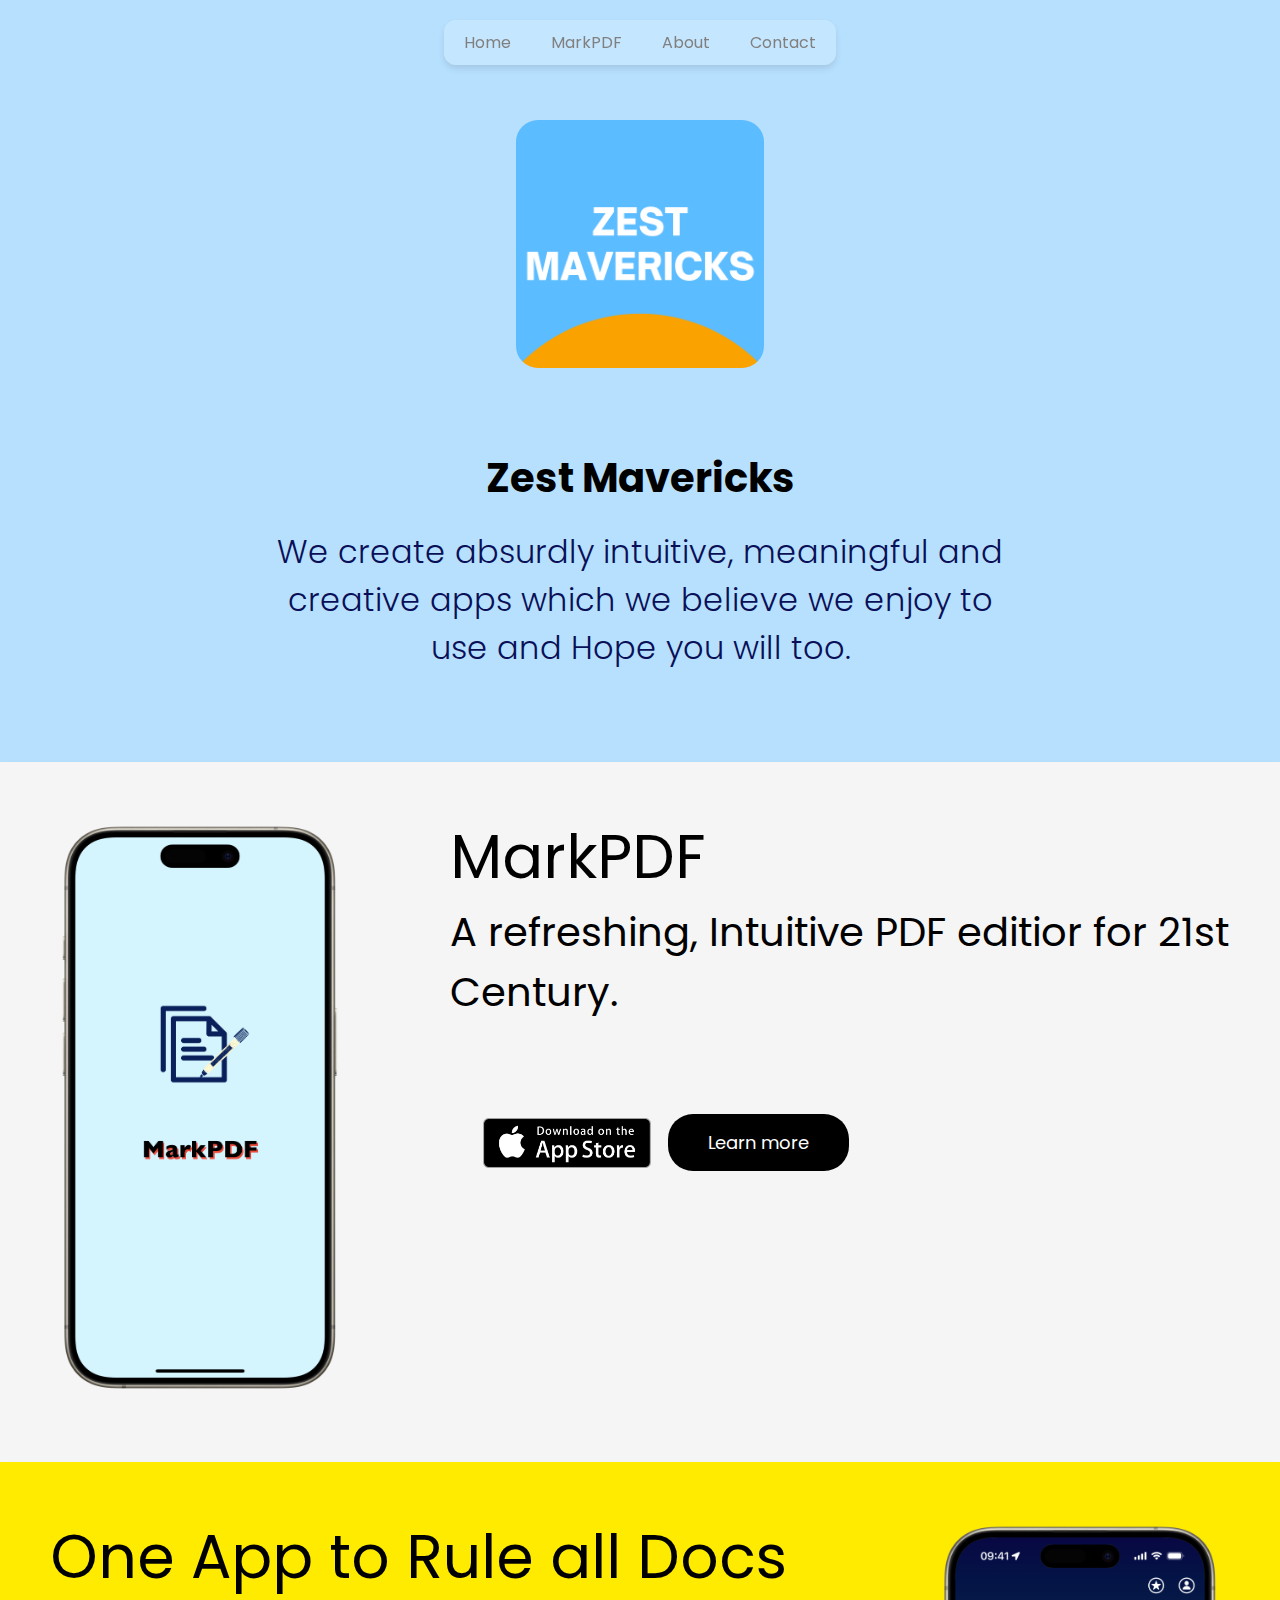
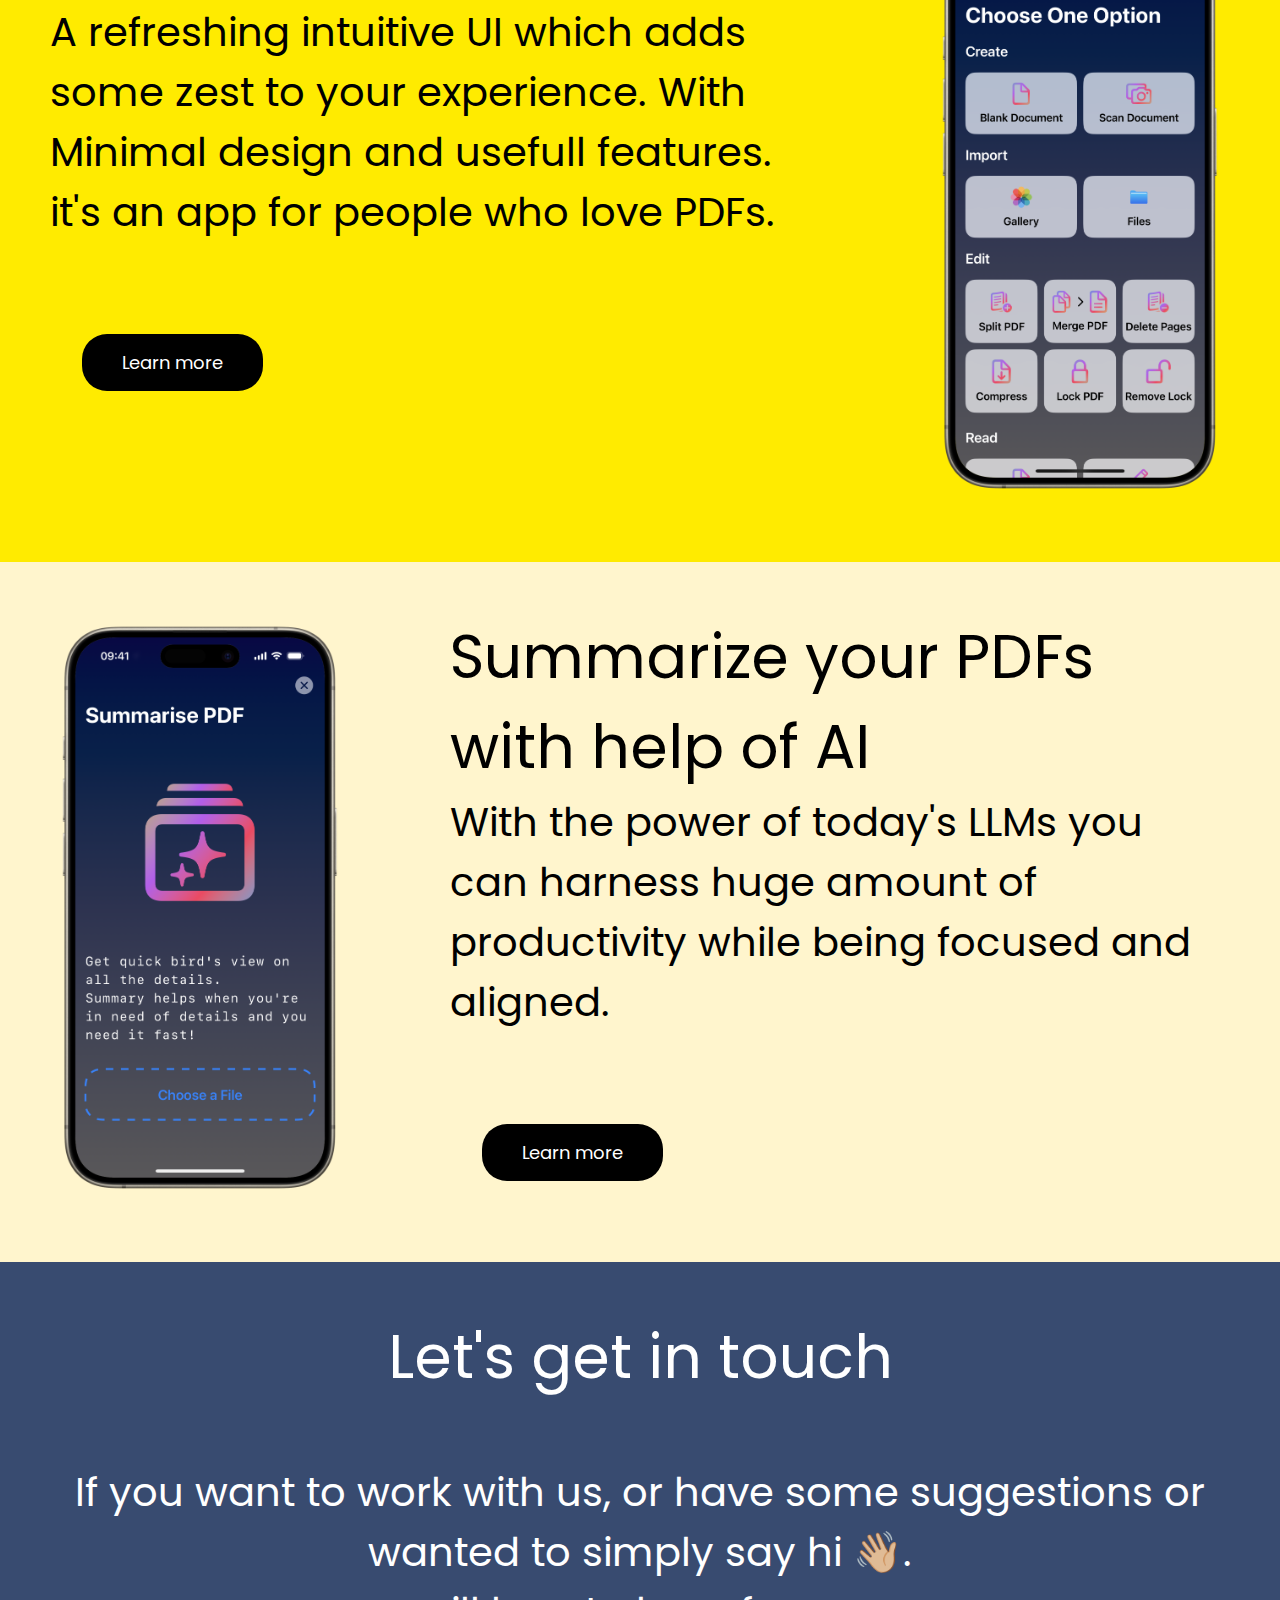
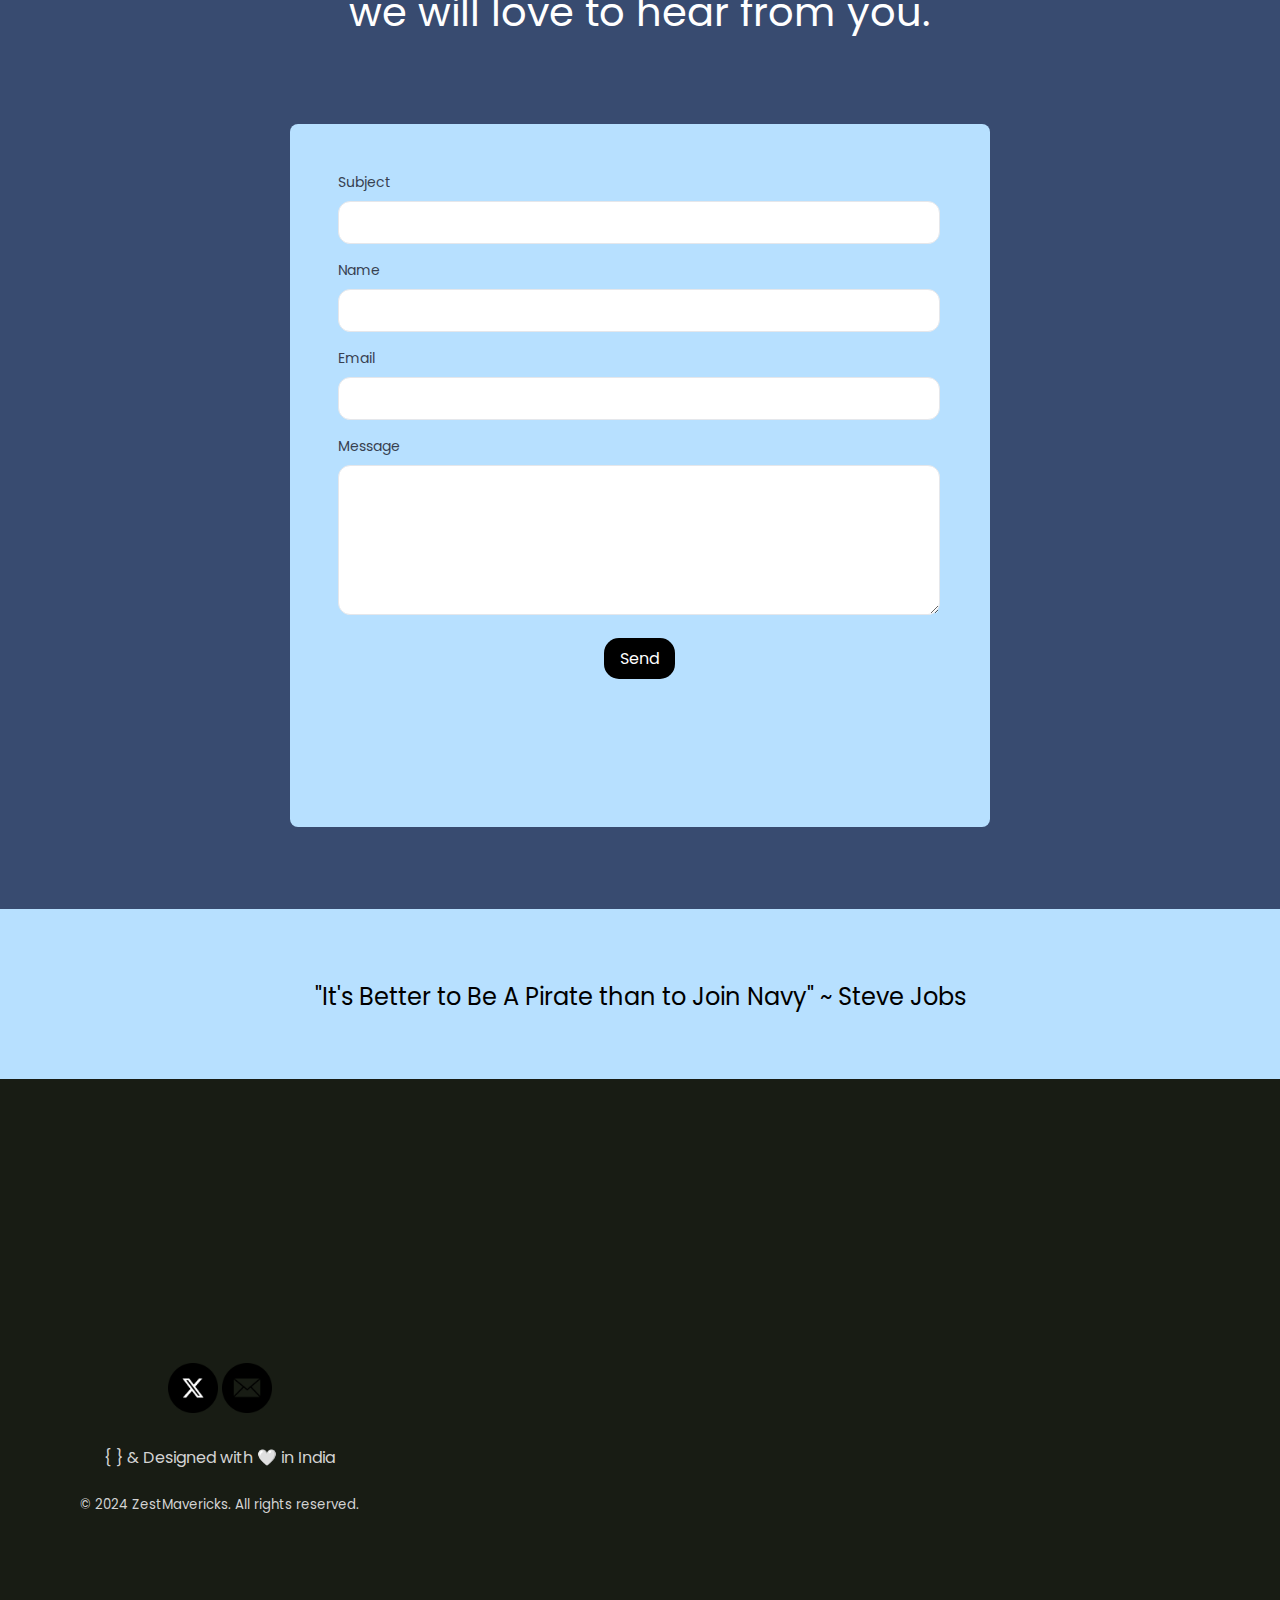
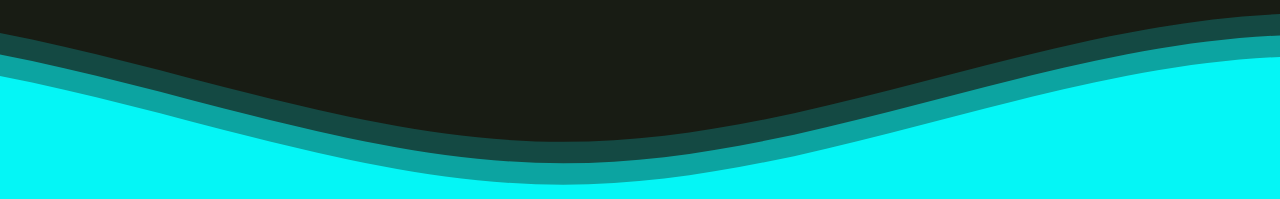
<file: index.html>
<!doctype html>
<html lang="en">
    <head>
        <meta charset="UTF-8" />
        <meta
            name="viewport"
            content="width=device-width, initial-scale=1.0, shrink-to-fit=no"
        />
        <link rel="stylesheet" type="text/css" href="style.css" />
        <title>Zest Mavericks</title>
        <link rel="icon" type="image/png" href="assets/favicon.png" />
        <!-- Fonts -->
        <link rel="preconnect" href="https://fonts.googleapis.com" />
        <link rel="preconnect" href="https://fonts.gstatic.com" crossorigin />
        <link
            href="https://fonts.googleapis.com/css2?family=Poppins:ital,wght@0,100;0,200;0,300;0,400;0,500;0,600;0,700;0,800;0,900;1,100;1,200;1,300;1,400;1,500;1,600;1,700;1,800;1,900&display=swap"
            rel="stylesheet"
        />
    </head>

    <body>
        <div>
            <nav class="navbar">
                <a href="index.html">Home</a>
                <a href="markpdf.html">MarkPDF</a>
                <a href="about.html">About</a>
                <a href="index.html#contact-us">Contact</a>
            </nav>
        </div>

        <div class="spacer"></div>

        <div class="tagline">
            <div class="spacer"></div>
            <div class="app-icon">
                <img src="assets/zest.png" class="app-img" />
            </div>
            <div class="spacer"></div>
            <div class="tagline-text">
                <h1 class="heading">Zest Mavericks</h1>
                <p class="subline">
                    We create absurdly intuitive, meaningful and creative apps
                    which we believe we enjoy to use and Hope you will too.
                </p>
            </div>
        </div>
        <!-- <hr /> -->
        <div class="spacer"></div>

        <div class="mark-screen big-spacer app-showcase">
            <div class="app-screenshot">
                <img src="assets/Launch-Screen.png" alt="App Screenshot" />
            </div>

            <div class="app-info" style="align-items: flex-start">
                <h2>MarkPDF</h2>
                <p>A refreshing, Intuitive PDF editior for 21st Century.</p>
                <br />
                <div class="container">
                    <a href="#"
                        ><img
                            class="dowload-btn"
                            src="assets/AppStore-Badge.png"
                    /></a>
                    <a href="markpdf.html" class="hover-sml-btn">Learn more</a>
                </div>
            </div>
        </div>

        <div class="mark-features big-spacer app-showcase">
            <div class="app-info">
                <h2>One App to Rule all Docs</h2>
                <p>
                    A refreshing intuitive UI which adds some zest to your
                    experience. With Minimal design and usefull features. it's
                    an app for people who love PDFs.
                </p>
                <br />
                <div class="container">
                    <a href="markpdf.html" class="hover-sml-btn">Learn more</a>
                </div>
            </div>

            <div class="app-screenshot">
                <img src="assets/Mark-Home-Screen.png" alt="App Screenshot" />
            </div>
        </div>

        <div class="mark-price big-spacer app-showcase">
            <div class="app-screenshot">
                <img
                    src="assets/Mark-Summarise-Screen.png"
                    alt="App Screenshot"
                />
            </div>

            <div class="app-info">
                <h2>Summarize your PDFs with help of AI</h2>
                <p>
                    With the power of today's LLMs you can harness huge amount
                    of productivity while being focused and aligned.
                </p>
                <br />
                <div class="container">
                    <a href="markpdf.html" class="hover-sml-btn">Learn more</a>
                </div>
            </div>
        </div>

        <div class="mark-problem form-spacer form-showcase" id="contact-us">
            <div class="app-info" style="color: white; text-align: center">
                <h2>Let's get in touch</h2>
                <br />
                <p>
                    If you want to work with us, or have some suggestions or
                    wanted to simply say hi 👋🏼.<br />we will love to hear from
                    you.
                </p>
            </div>

            <div class="form-container">
                <form id="contactForm">
                    <div class="form-group">
                        <label for="subject">Subject</label>
                        <input
                            type="text"
                            id="subject"
                            name="subject"
                            required
                        />
                        <div class="error" id="subjectError"></div>
                    </div>

                    <div class="form-group">
                        <label for="name">Name</label>
                        <input type="text" id="name" name="name" required />
                        <div class="error" id="nameError"></div>
                    </div>

                    <div class="form-group">
                        <label for="email">Email</label>
                        <input type="email" id="email" name="email" required />
                        <div class="error" id="emailError"></div>
                    </div>

                    <div class="form-group">
                        <label for="message">Message</label>
                        <textarea
                            id="message"
                            name="message"
                            required
                        ></textarea>
                        <div class="error" id="messageError"></div>
                    </div>

                    <center>
                        <button class="formBtn" type="submit">Send</button>
                    </center>
                </form>
                <div class="spacer"></div>

                <div class="success-message" id="successMessage">
                    Thank you for your message. We'll get back to you soon!
                </div>
                <div class="spacer"></div>
            </div>
            <div class="spacer"></div>
        </div>

        <div class="spacer"></div>
        <div class="spacer tagline">
            <h2>"It's Better to Be A Pirate than to Join Navy" ~ Steve Jobs</h2>
        </div>

        <div class="spacer"></div>

        <div class="wave-footer">
            <section class="banner">
                <div class="banner-content">
                    <div class="center-txt">
                        <a
                            href="https://twitter.com/zestmavericks"
                            style="text-decoration: none; color: white"
                            ><img src="assets/Twitter.png" class="social-btn"
                        /></a>

                        <a
                            href="mailto:zestmavericks@gmail.com"
                            style="text-decoration: none; color: white"
                            ><img src="assets/email.png" class="social-btn"
                        /></a>
                        <br />
                        <br />

                        <h4 class="center-txt footer-text">
                            { } & Designed with 🤍 in India
                        </h4>
                        <br />
                        <h5 class="footer-text">
                            © 2024 ZestMavericks. All rights reserved.
                        </h5>
                    </div>
                </div>
            </section>

            <svg
                xmlns="http://www.w3.org/2000/svg"
                xmlns:xlink="http://www.w3.org/1999/xlink"
                viewBox="0 24 150 28"
                preserveAspectRatio="none"
            >
                <defs>
                    <path
                        id="gentle-wave"
                        d="M-160 44c30 0
                    58-18 88-18s
                    58 18 88 18
                    58-18 88-18
                    58 18 88 18
                    v44h-352z"
                    />
                </defs>
                <g class="waves">
                    <use
                        xlink:href="#gentle-wave"
                        x="50"
                        y="0"
                        fill="#03ffff"
                        fill-opacity=".2"
                    />
                    <use
                        xlink:href="#gentle-wave"
                        x="50"
                        y="3"
                        fill="#03ffff"
                        fill-opacity=".5"
                    />
                    <use
                        xlink:href="#gentle-wave"
                        x="50"
                        y="6"
                        fill="#03ffff"
                        fill-opacity=".9"
                    />
                </g>
            </svg>
        </div>

        <script>
            document
                .getElementById("contactForm")
                .addEventListener("submit", function (e) {
                    e.preventDefault();

                    // Reset errors
                    const errors = document.querySelectorAll(".error");
                    errors.forEach((error) => (error.textContent = ""));

                    // Get form values
                    const subject = document
                        .getElementById("subject")
                        .value.trim();
                    const name = document.getElementById("name").value.trim();
                    const email = document.getElementById("email").value.trim();
                    const message = document
                        .getElementById("message")
                        .value.trim();

                    // Validate
                    let isValid = true;

                    if (!subject) {
                        document.getElementById("subjectError").textContent =
                            "Subject is required";
                        isValid = false;
                    }

                    if (!name) {
                        document.getElementById("nameError").textContent =
                            "Name is required";
                        isValid = false;
                    }

                    if (!email) {
                        document.getElementById("emailError").textContent =
                            "Email is required";
                        isValid = false;
                    } else if (!/^[^\s@]+@[^\s@]+\.[^\s@]+$/.test(email)) {
                        document.getElementById("emailError").textContent =
                            "Please enter a valid email";
                        isValid = false;
                    }

                    if (!message) {
                        document.getElementById("messageError").textContent =
                            "Message is required";
                        isValid = false;
                    }

                    if (isValid) {
                        // Here you would typically send the data to a server
                        console.log("Form data:", {
                            subject,
                            name,
                            email,
                            message,
                        });

                        // Show success message
                        document.getElementById("contactForm").style.display =
                            "none";
                        document.getElementById(
                            "successMessage",
                        ).style.display = "block";
                    }
                });
        </script>
    </body>
</html>
</file>
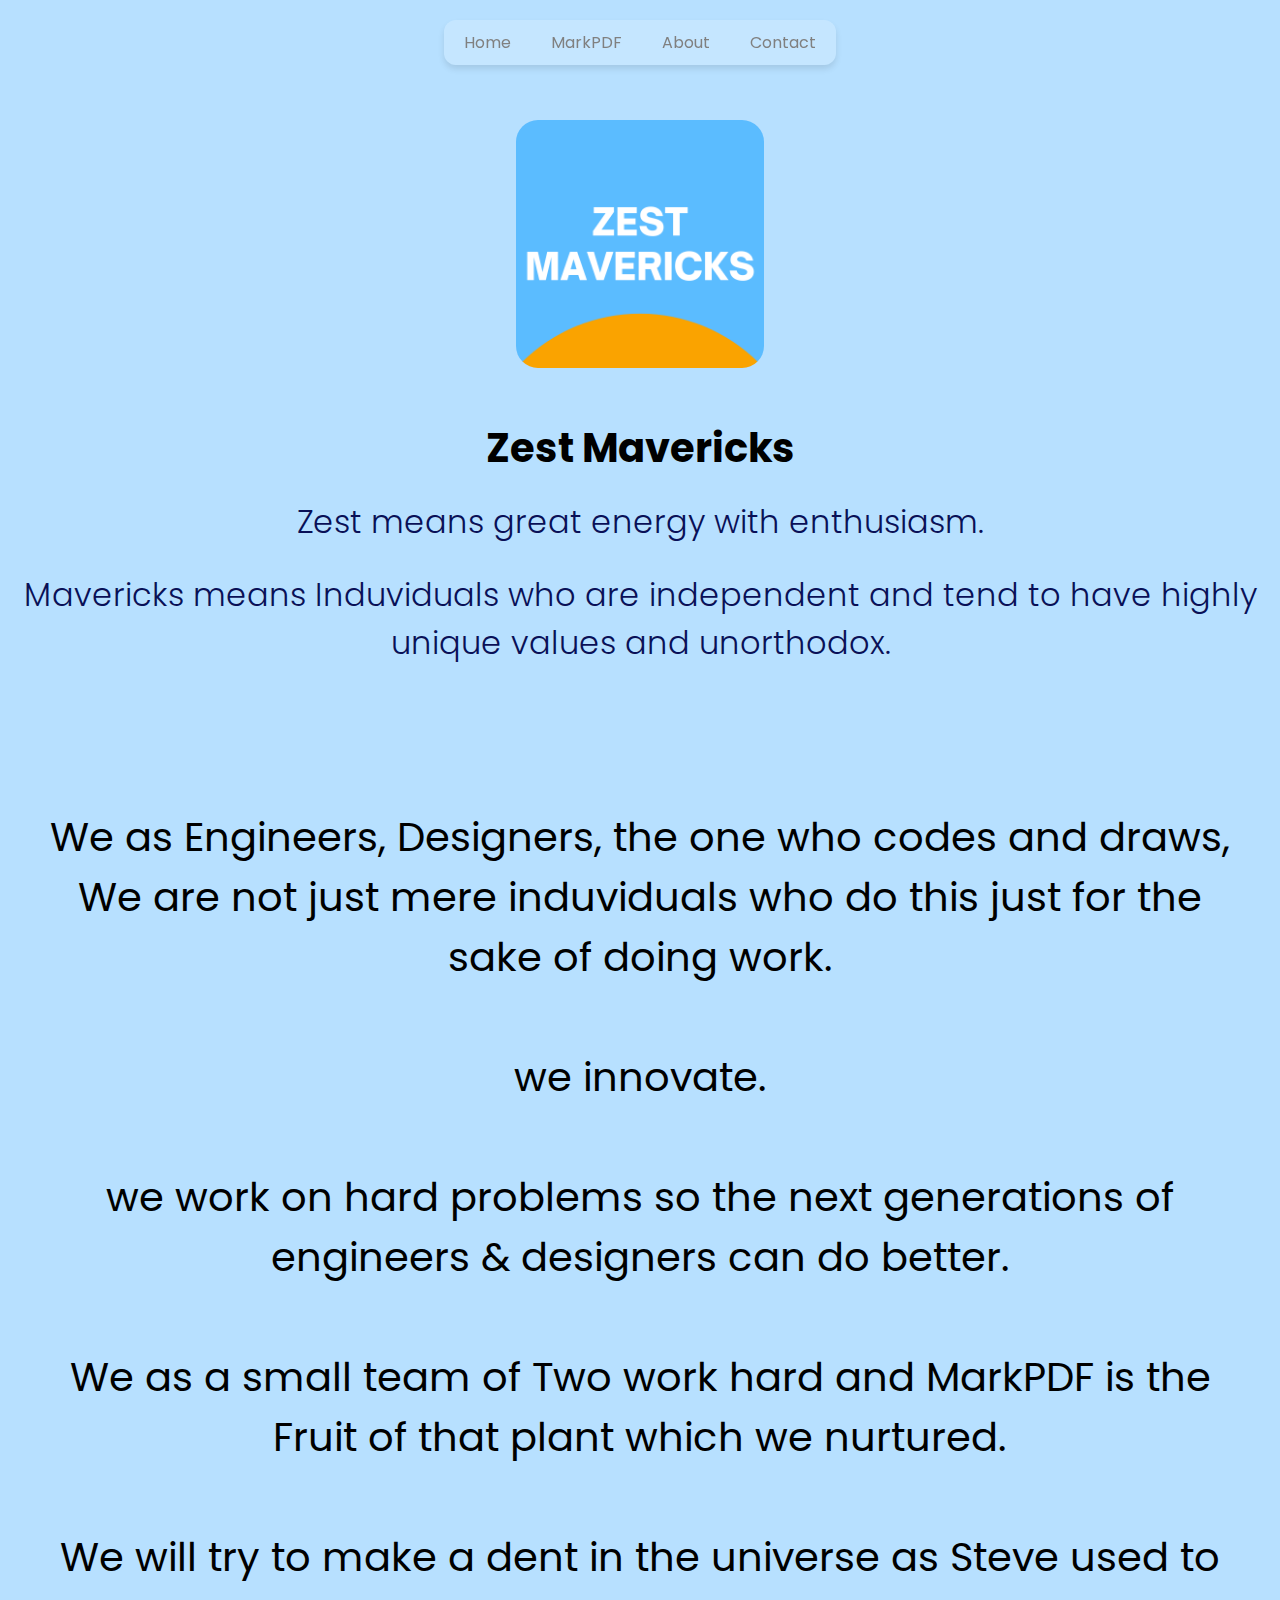
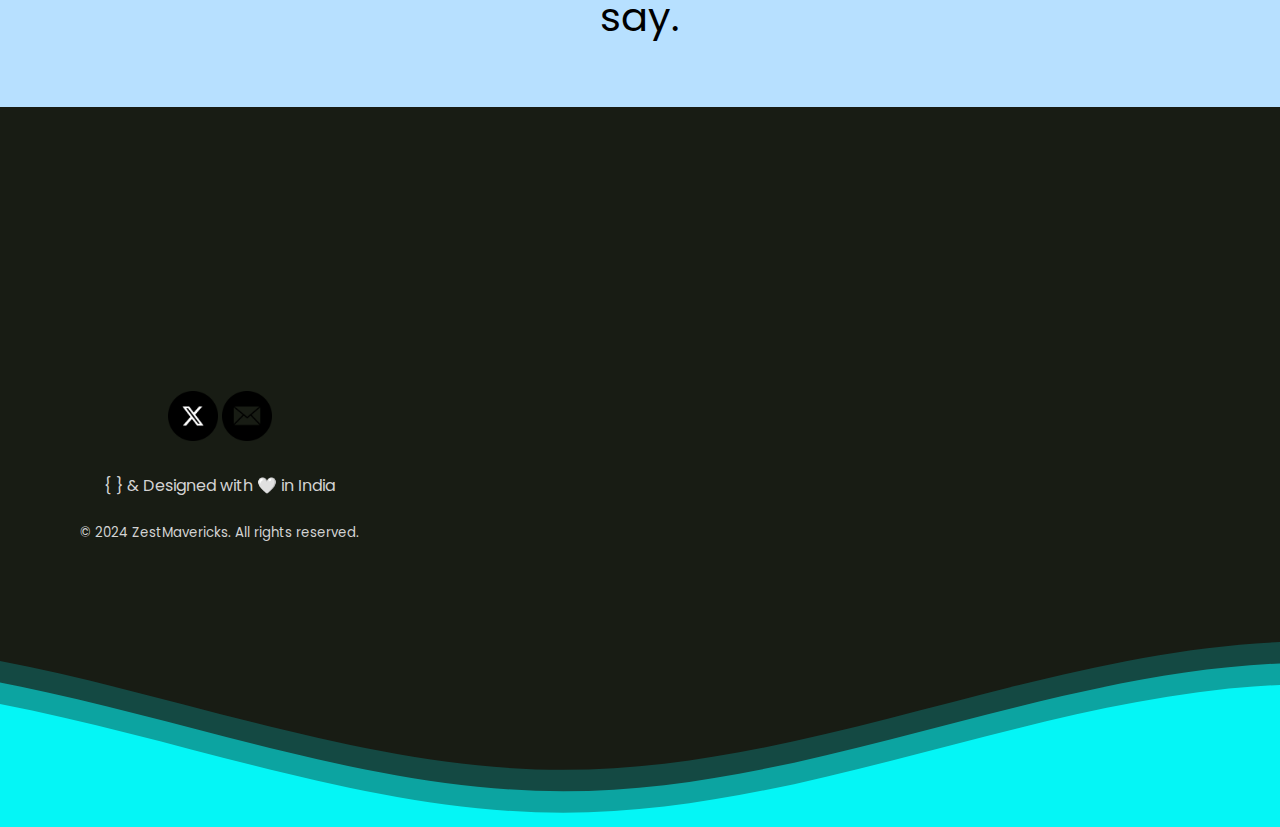
<file: about.html>
<!doctype html>
<html lang="en">
    <head>
        <meta charset="UTF-8" />
        <meta
            name="viewport"
            content="width=device-width, initial-scale=1.0, shrink-to-fit=no"
        />
        <link rel="stylesheet" type="text/css" href="style.css" />
        <title>Mark PDF App</title>
        <link rel="icon" type="image/png" href="assets/favicon.png" />
        <!-- Fonts -->
        <link rel="preconnect" href="https://fonts.googleapis.com" />
        <link rel="preconnect" href="https://fonts.gstatic.com" crossorigin />
        <link
            href="https://fonts.googleapis.com/css2?family=Poppins:ital,wght@0,100;0,200;0,300;0,400;0,500;0,600;0,700;0,800;0,900;1,100;1,200;1,300;1,400;1,500;1,600;1,700;1,800;1,900&display=swap"
            rel="stylesheet"
        />
    </head>

    <body>
        <div>
            <nav class="navbar">
                <a href="index.html">Home</a>
                <a href="markpdf.html">MarkPDF</a>
                <a href="about.html">About</a>
                <a href="index.html#contact-us">Contact</a>
            </nav>
        </div>
        <div class="spacer"></div>
        <div class="tagline">
            <div class="spacer"></div>

            <div class="app-icon">
                <img src="assets/zest.png" class="app-img" />
            </div>
            <div class="spacer"></div>
            <h1 class="heading">Zest Mavericks</h1>
            <h2 class="subline">Zest means great energy with enthusiasm.</h2>
            <br />
            <h2 class="subline">
                Mavericks means Induviduals who are independent and tend to have
                highly unique values and unorthodox.
            </h2>
        </div>
        <div class="spacer"></div>

        <div class="about-div app-info" style="text-align: center">
            <p>
                We as Engineers, Designers, the one who codes and draws, We are
                not just mere induviduals who do this just for the sake of doing
                work.<br /><br />we innovate.<br /><br />
                we work on hard problems so the next generations of engineers &
                designers can do better.
            </p>
            <br />
            <p>
                We as a small team of Two work hard and MarkPDF is the Fruit of
                that plant which we nurtured.
            </p>
            <br />
            <p>
                We will try to make a dent in the universe as Steve used to say.
            </p>
        </div>

        <div class="spacer"></div>

        <div class="wave-footer">
            <section class="banner">
                <div class="banner-content">
                    <div class="center-txt">
                        <a
                            href="https://twitter.com/zestmavericks"
                            style="text-decoration: none; color: white"
                            ><img src="assets/Twitter.png" class="social-btn"
                        /></a>

                        <a
                            href="mailto:zestmavericks@gmail.com"
                            style="text-decoration: none; color: white"
                            ><img src="assets/email.png" class="social-btn"
                        /></a>
                        <br />
                        <br />

                        <h4 class="center-txt footer-text">
                            { } & Designed with 🤍 in India
                        </h4>
                        <br />
                        <h5 class="footer-text">
                            © 2024 ZestMavericks. All rights reserved.
                        </h5>
                    </div>
                </div>
            </section>

            <svg
                xmlns="http://www.w3.org/2000/svg"
                xmlns:xlink="http://www.w3.org/1999/xlink"
                viewBox="0 24 150 28"
                preserveAspectRatio="none"
            >
                <defs>
                    <path
                        id="gentle-wave"
                        d="M-160 44c30 0
                    58-18 88-18s
                    58 18 88 18
                    58-18 88-18
                    58 18 88 18
                    v44h-352z"
                    />
                </defs>
                <g class="waves">
                    <use
                        xlink:href="#gentle-wave"
                        x="50"
                        y="0"
                        fill="#03ffff"
                        fill-opacity=".2"
                    />
                    <use
                        xlink:href="#gentle-wave"
                        x="50"
                        y="3"
                        fill="#03ffff"
                        fill-opacity=".5"
                    />
                    <use
                        xlink:href="#gentle-wave"
                        x="50"
                        y="6"
                        fill="#03ffff"
                        fill-opacity=".9"
                    />
                </g>
            </svg>
        </div>
    </body>
</html>
</file>
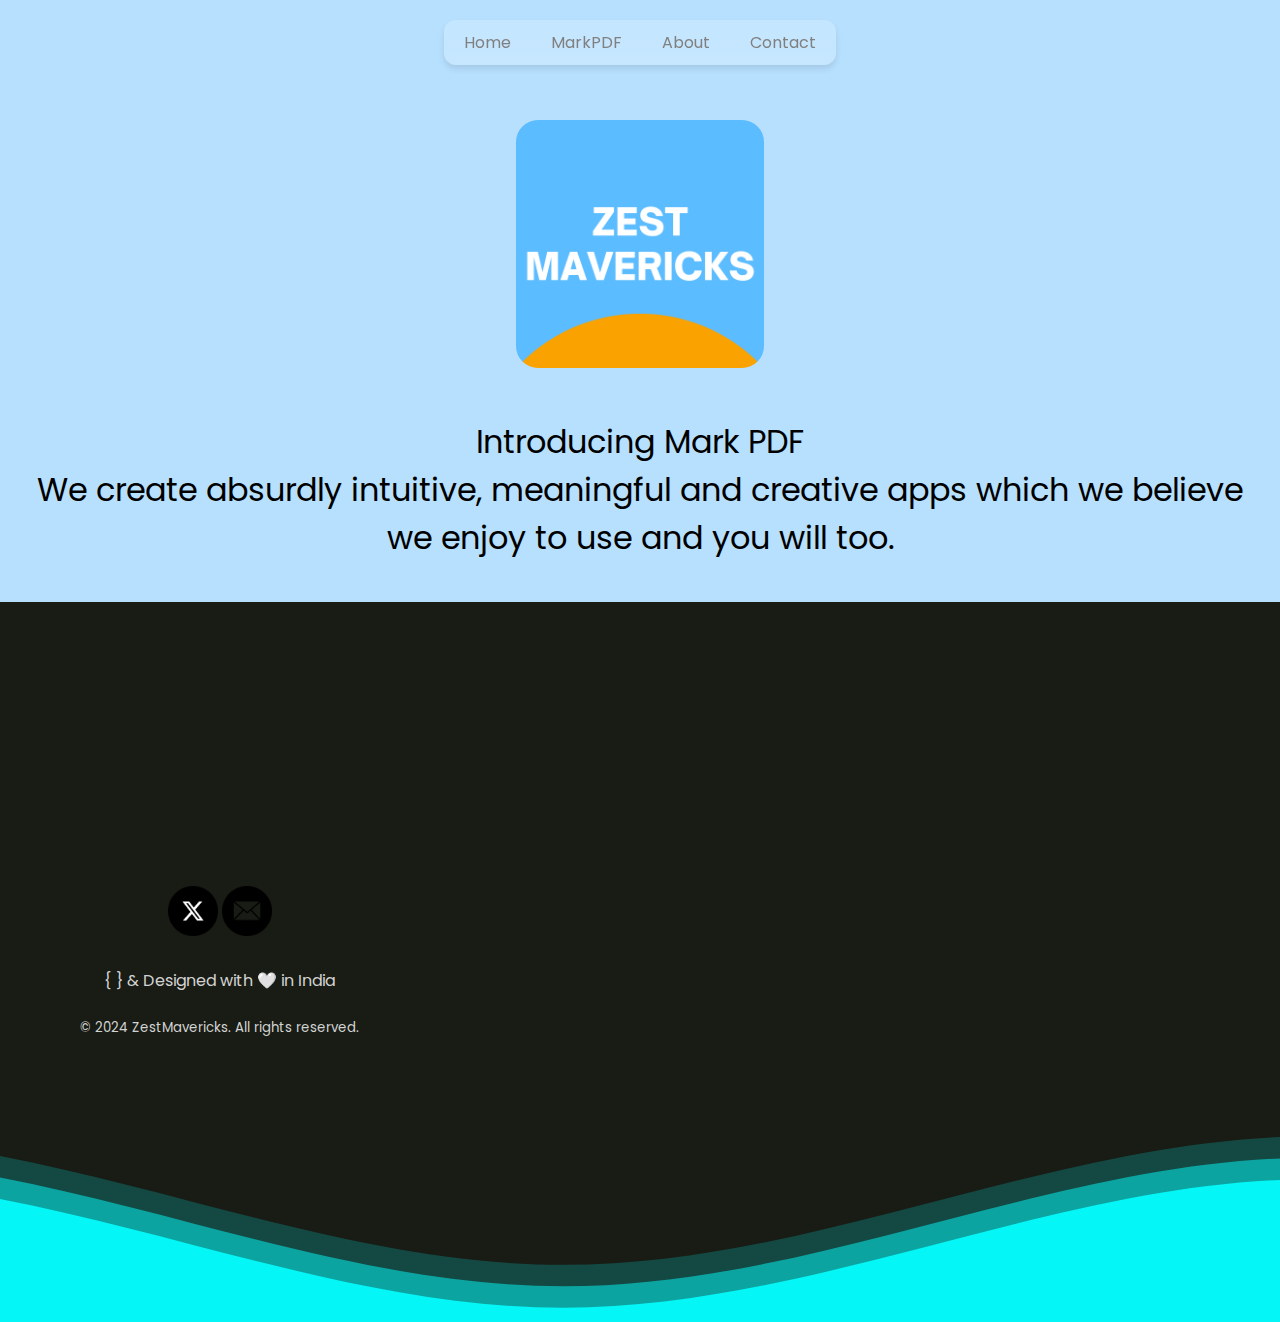
<file: contact.html>
<!doctype html>
<html lang="en">
    <head>
        <meta charset="UTF-8" />
        <meta
            name="viewport"
            content="width=device-width, initial-scale=1.0, shrink-to-fit=no"
        />
        <link rel="stylesheet" type="text/css" href="style.css" />
        <title>Mark PDF App</title>
        <link rel="icon" type="image/png" href="assets/favicon.png" />
        <!-- Fonts -->
        <link rel="preconnect" href="https://fonts.googleapis.com" />
        <link rel="preconnect" href="https://fonts.gstatic.com" crossorigin />
        <link
            href="https://fonts.googleapis.com/css2?family=Poppins:ital,wght@0,100;0,200;0,300;0,400;0,500;0,600;0,700;0,800;0,900;1,100;1,200;1,300;1,400;1,500;1,600;1,700;1,800;1,900&display=swap"
            rel="stylesheet"
        />
    </head>

    <body>
        <div>
            <nav class="navbar">
                <a href="index.html">Home</a>
                <a href="markpdf.html">MarkPDF</a>
                <a href="about.html">About</a>
                <a href="index.html#contact-us">Contact</a>
            </nav>
        </div>
        <div class="spacer"></div>
        <div class="tagline">
            <div class="spacer"></div>

            <div class="app-icon">
                <img src="assets/zest.png" class="app-img" />
            </div>
            <div class="spacer"></div>
            <h1>
                Introducing Mark PDF<br />
                We create absurdly intuitive, meaningful and creative apps which
                we believe we enjoy to use and you will too.
            </h1>
        </div>
        <div class="wave-footer">
            <section class="banner">
                <div class="banner-content">
                    <div class="center-txt">
                        <a
                            href="https://twitter.com/zestmavericks"
                            style="text-decoration: none; color: white"
                            ><img src="assets/Twitter.png" class="social-btn"
                        /></a>

                        <a
                            href="mailto:zestmavericks@gmail.com"
                            style="text-decoration: none; color: white"
                            ><img src="assets/email.png" class="social-btn"
                        /></a>
                        <br />
                        <br />

                        <h4 class="center-txt footer-text">
                            { } & Designed with 🤍 in India
                        </h4>
                        <br />
                        <h5 class="footer-text">
                            © 2024 ZestMavericks. All rights reserved.
                        </h5>
                    </div>
                </div>
            </section>

            <svg
                xmlns="http://www.w3.org/2000/svg"
                xmlns:xlink="http://www.w3.org/1999/xlink"
                viewBox="0 24 150 28"
                preserveAspectRatio="none"
            >
                <defs>
                    <path
                        id="gentle-wave"
                        d="M-160 44c30 0
                    58-18 88-18s
                    58 18 88 18
                    58-18 88-18
                    58 18 88 18
                    v44h-352z"
                    />
                </defs>
                <g class="waves">
                    <use
                        xlink:href="#gentle-wave"
                        x="50"
                        y="0"
                        fill="#03ffff"
                        fill-opacity=".2"
                    />
                    <use
                        xlink:href="#gentle-wave"
                        x="50"
                        y="3"
                        fill="#03ffff"
                        fill-opacity=".5"
                    />
                    <use
                        xlink:href="#gentle-wave"
                        x="50"
                        y="6"
                        fill="#03ffff"
                        fill-opacity=".9"
                    />
                </g>
            </svg>
        </div>
    </body>
</html>
</file>
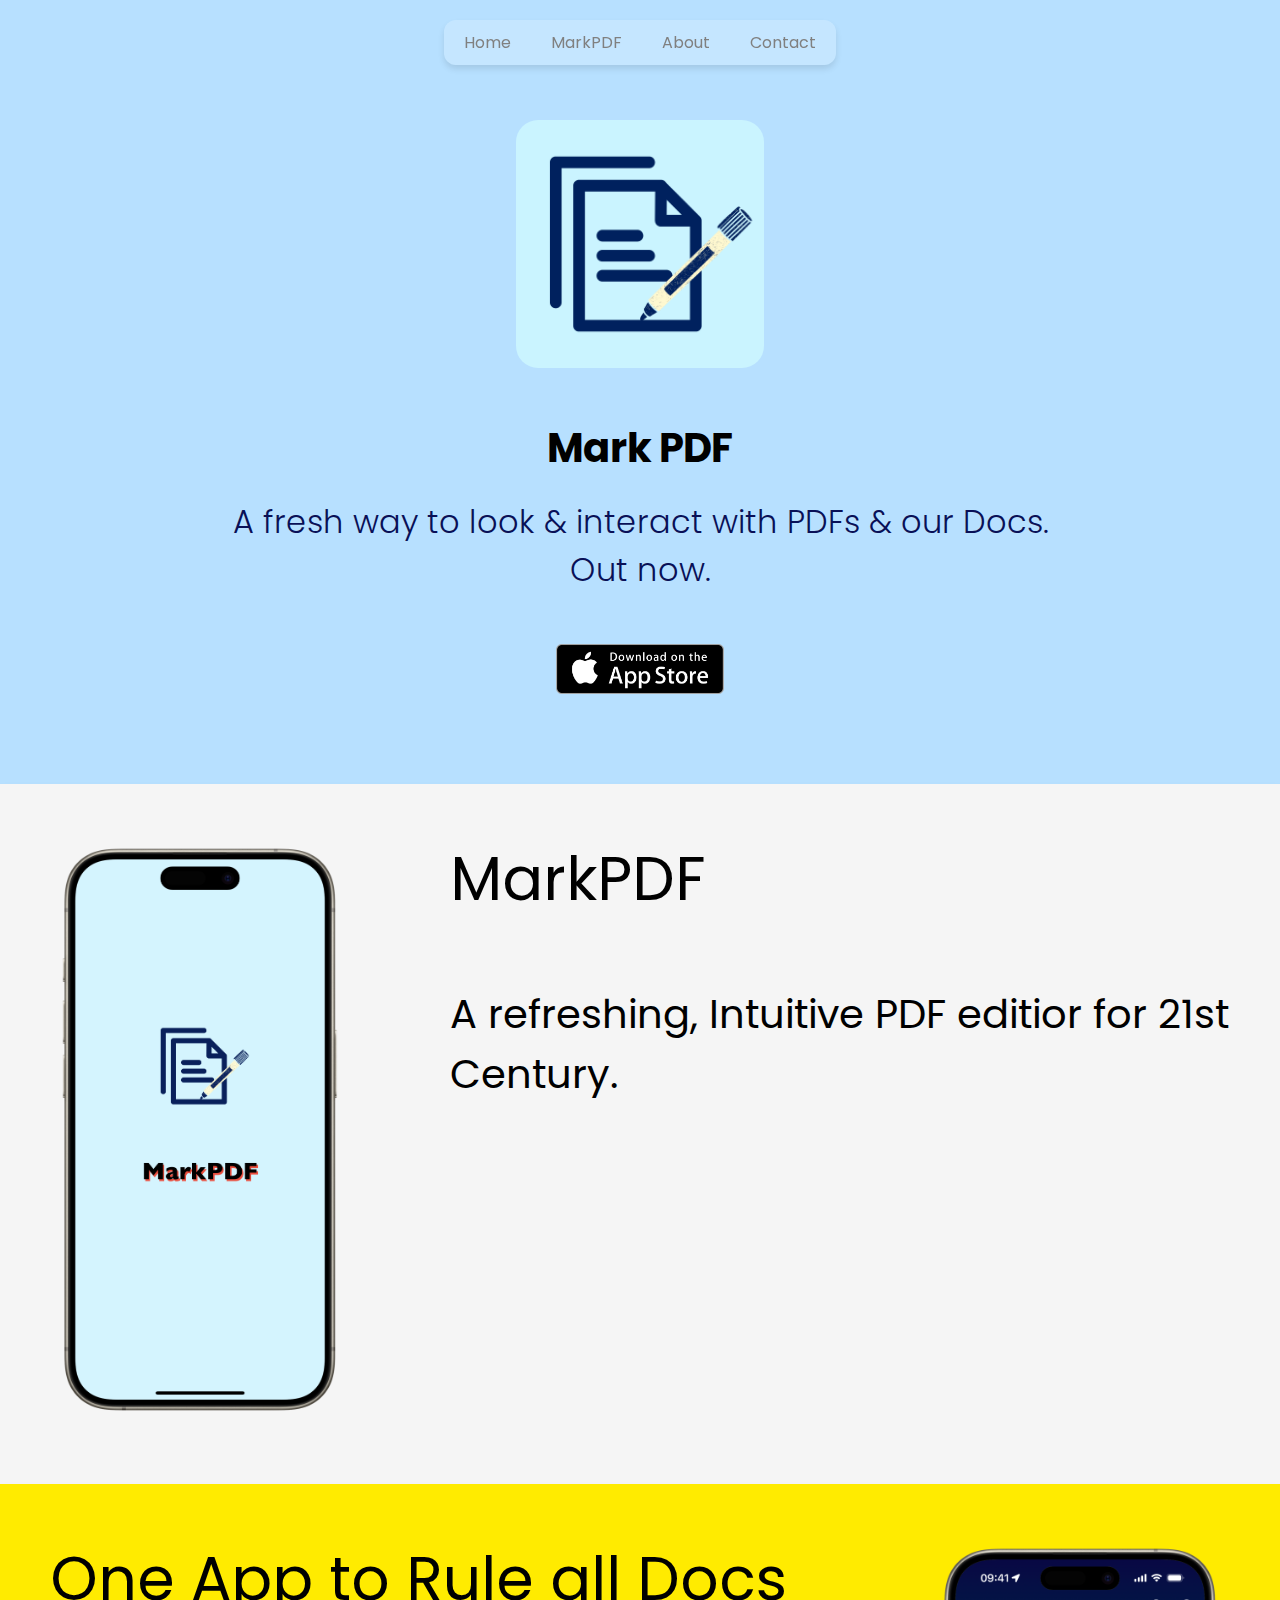
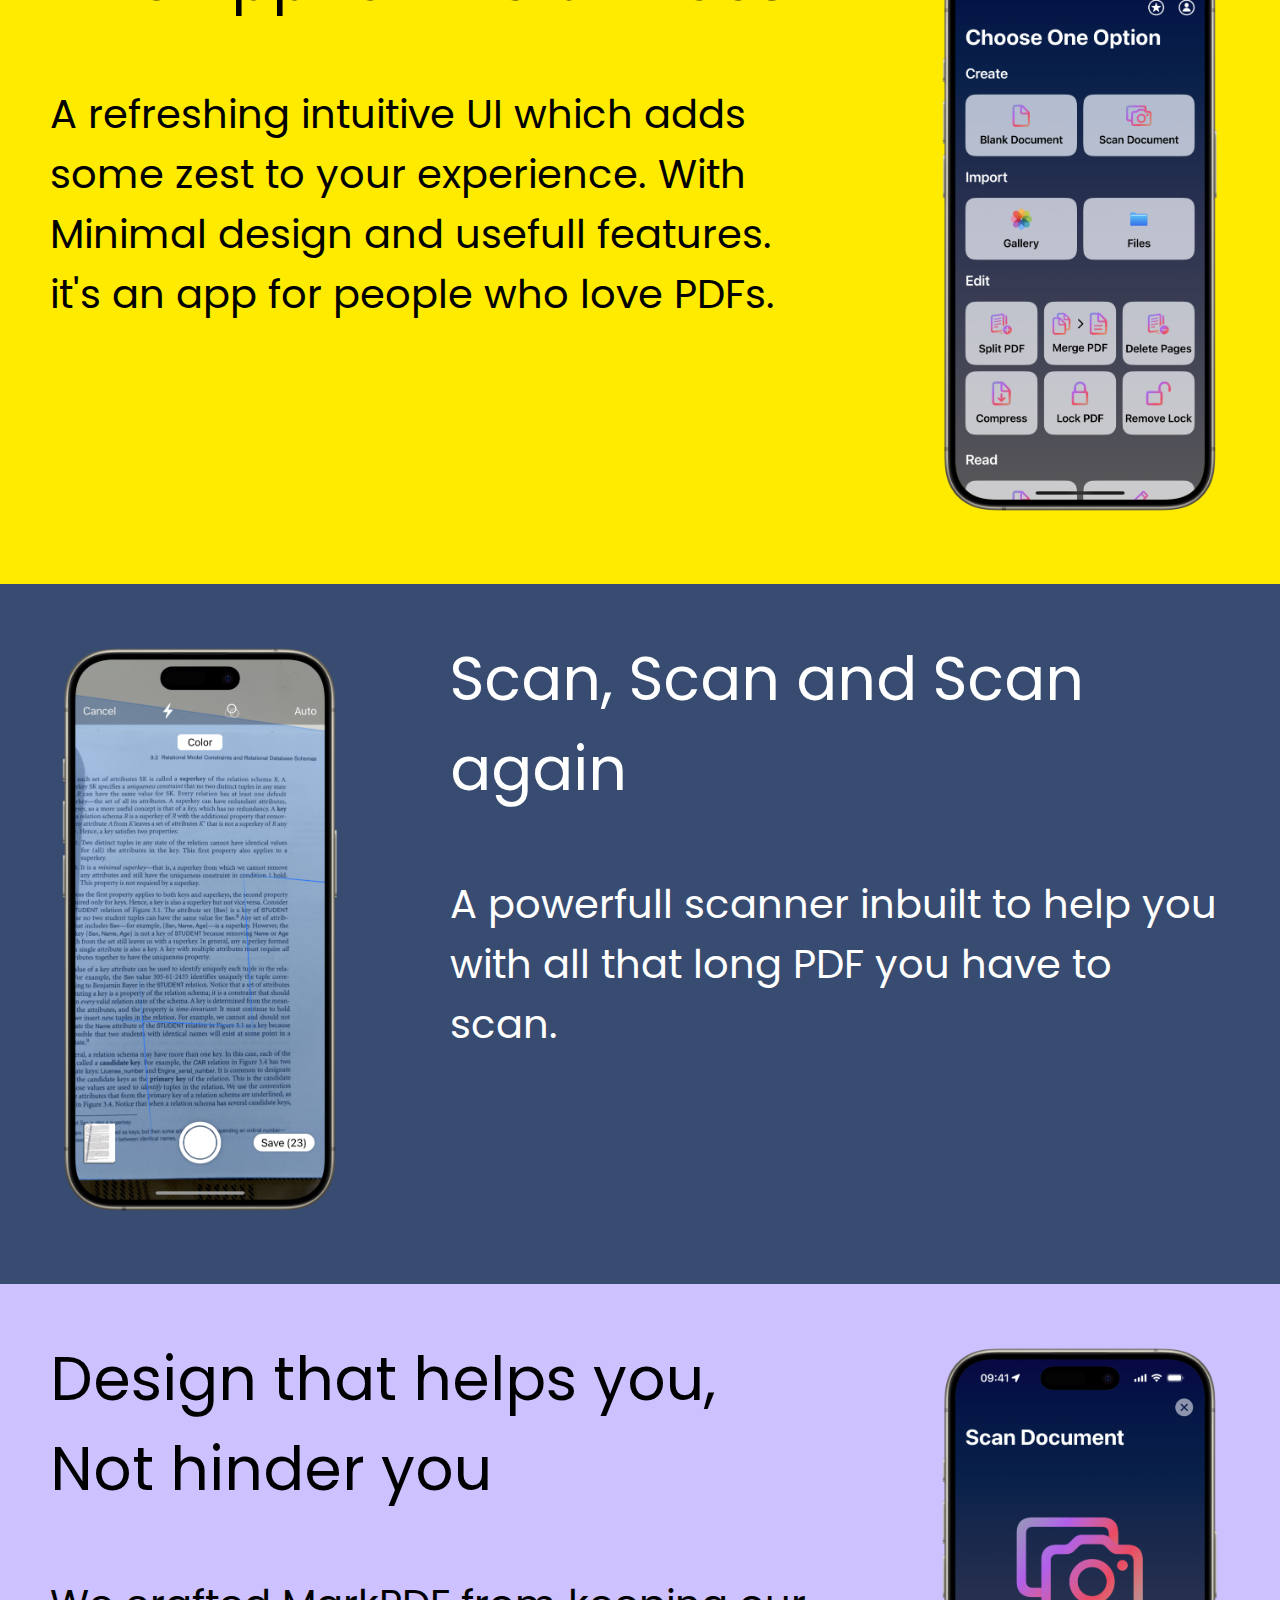
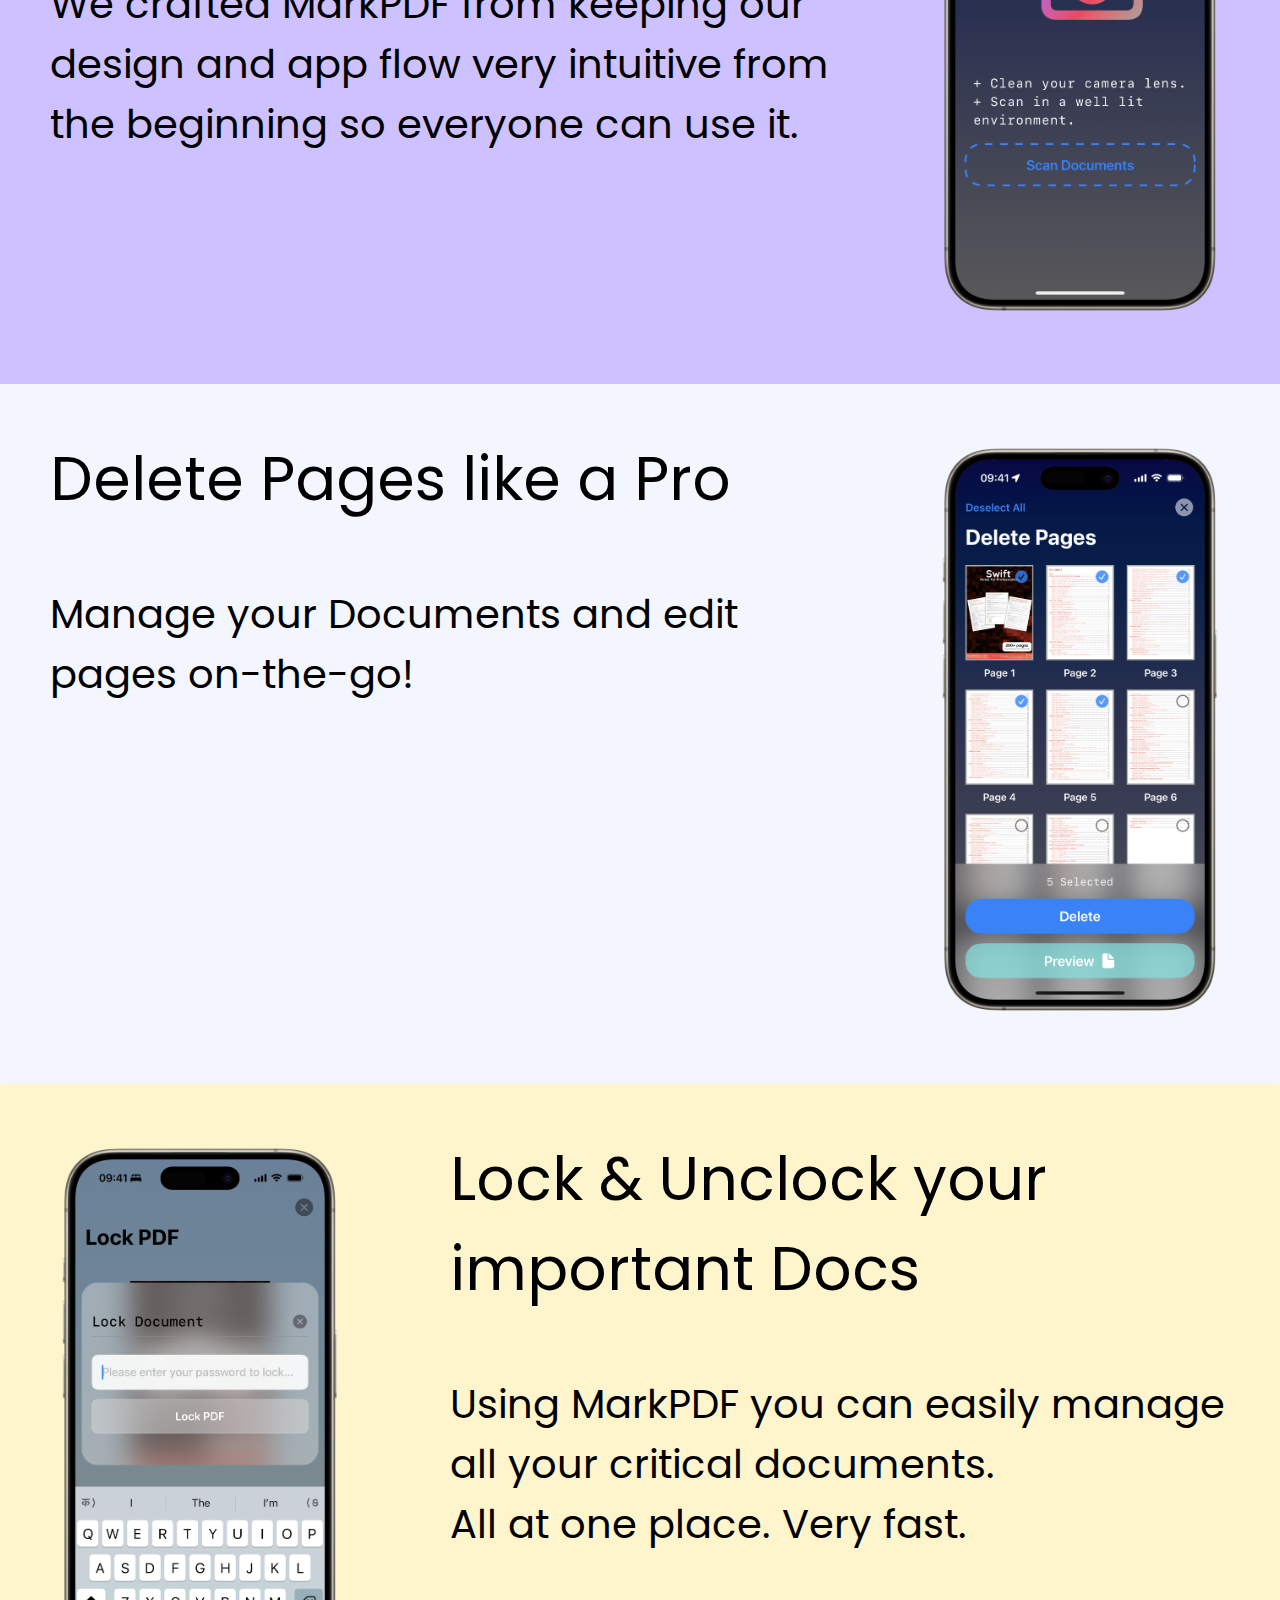
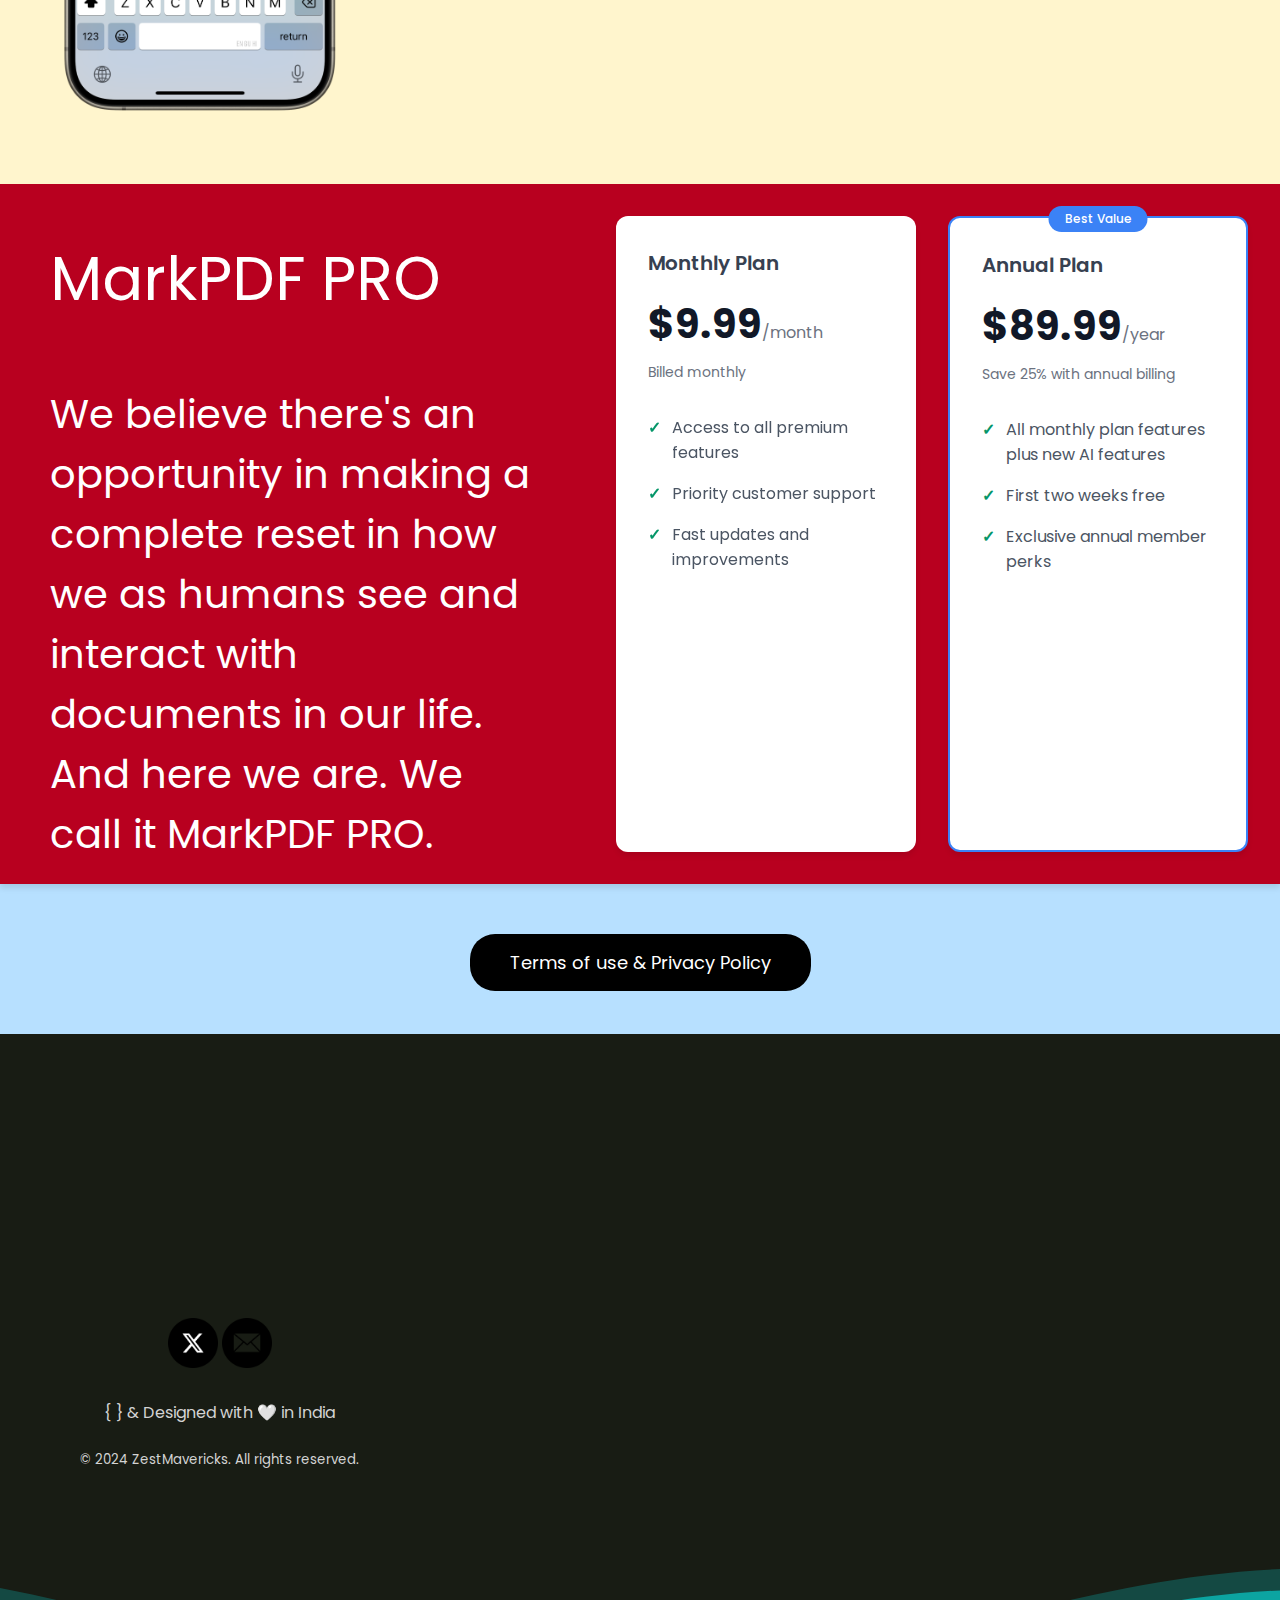
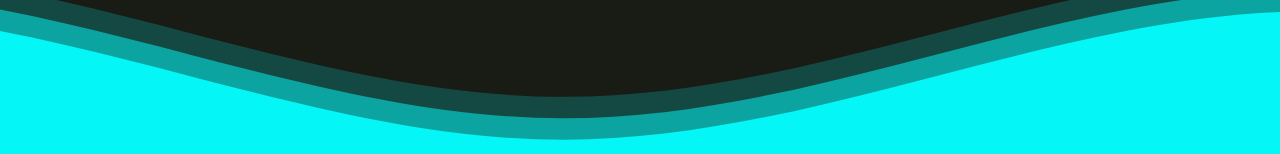
<file: markpdf.html>
<!doctype html>
<html lang="en">
    <head>
        <meta charset="UTF-8" />
        <meta
            name="viewport"
            content="width=device-width, initial-scale=1.0, shrink-to-fit=no"
        />
        <link rel="stylesheet" type="text/css" href="style.css" />
        <title>Mark PDF App</title>
        <link rel="icon" type="image/png" href="assets/favicon.png" />
        <!-- Fonts -->
        <link rel="preconnect" href="https://fonts.googleapis.com" />
        <link rel="preconnect" href="https://fonts.gstatic.com" crossorigin />
        <link
            href="https://fonts.googleapis.com/css2?family=Poppins:ital,wght@0,100;0,200;0,300;0,400;0,500;0,600;0,700;0,800;0,900;1,100;1,200;1,300;1,400;1,500;1,600;1,700;1,800;1,900&display=swap"
            rel="stylesheet"
        />
    </head>

    <body class="markpdf-page">
        <div>
            <nav class="navbar">
                <a href="index.html">Home</a>
                <a href="markpdf.html">MarkPDF</a>
                <a href="about.html">About</a>
                <a href="index.html#contact-us">Contact</a>
            </nav>
        </div>
        <div class="spacer"></div>
        <div class="tagline">
            <div class="spacer"></div>

            <div class="app-icon">
                <img src="assets/MarkPDF.png" class="app-img" />
            </div>
            <div class="spacer"></div>
            <h1 class="heading">Mark PDF</h1>

            <h2 class="subline">
                A fresh way to look & interact with PDFs & our Docs.<br />
                Out now.
            </h2>
            <div class="spacer"></div>
            <center>
                <a href="#"
                    ><img class="dowload-btn" src="assets/AppStore-Badge.png"
                /></a>
            </center>
            <div class="spacer"></div>
        </div>

        <div class="mark-screen big-spacer app-showcase">
            <div class="app-screenshot">
                <img src="assets/Launch-Screen.png" alt="App Screenshot" />
            </div>

            <div class="app-info" style="align-items: flex-start">
                <h2>MarkPDF</h2>
                <br />
                <p>A refreshing, Intuitive PDF editior for 21st Century.</p>
                <br />
            </div>
        </div>

        <div class="mark-features big-spacer app-showcase">
            <div class="app-info" style="align-items: flex-start">
                <h2>One App to Rule all Docs</h2>
                <br />
                <p>
                    A refreshing intuitive UI which adds some zest to your
                    experience. With Minimal design and usefull features. it's
                    an app for people who love PDFs.
                </p>
                <br />
            </div>

            <div class="app-screenshot">
                <img src="assets/Mark-Home-Screen.png" alt="App Screenshot" />
            </div>
        </div>

        <div class="mark-problem big-spacer app-showcase">
            <div class="app-screenshot">
                <img src="assets/Scan-Screen.png" alt="App Screenshot" />
            </div>

            <div class="app-info" style="align-items: flex-start; color: white">
                <h2>Scan, Scan and Scan again</h2>
                <br />
                <p>
                    A powerfull scanner inbuilt to help you with all that long
                    PDF you have to scan.
                </p>
                <br />
            </div>
        </div>

        <div class="mark-lock big-spacer app-showcase">
            <div class="app-info" style="align-items: flex-start">
                <h2>
                    Design that helps you,<br />
                    Not hinder you
                </h2>
                <br />
                <p>
                    We crafted MarkPDF from keeping our design and app flow very
                    intuitive from the beginning so everyone can use it.
                </p>
                <br />
            </div>

            <div class="app-screenshot">
                <img src="assets/Design-Screen.png" alt="App Screenshot" />
            </div>
        </div>

        <div class="mark-screenshots big-spacer app-showcase">
            <div class="app-info" style="align-items: flex-start">
                <h2>Delete Pages like a Pro</h2>
                <br />
                <p>Manage your Documents and edit pages on-the-go!</p>
                <br />
            </div>

            <div class="app-screenshot">
                <img src="assets/Delete-Screen.png" alt="App Screenshot" />
            </div>
        </div>
        <div class="mark-price big-spacer app-showcase">
            <div class="app-screenshot">
                <img src="assets/Lock-Screen.png" alt="App Screenshot" />
            </div>

            <div class="app-info" style="align-items: flex-start">
                <h2>Lock & Unclock your important Docs</h2>
                <br />
                <p>
                    Using MarkPDF you can easily manage all your critical
                    documents.<br />
                    All at one place. Very fast.
                </p>
                <br />
            </div>
        </div>

        <div class="mark-app big-spacer app-showcase">
            <div class="app-info" style="align-items: flex-start; color: white">
                <h2>MarkPDF PRO</h2>
                <br />
                <p>
                    We believe there's an opportunity in making a complete reset
                    in how we as humans see and interact with documents in our
                    life. <br />And here we are. We call it MarkPDF PRO.
                </p>
                <br />
            </div>

            <div class="pricing-container">
                <div class="pricing-card">
                    <div class="plan-name">Monthly Plan</div>
                    <div class="price">$9.99<span>/month</span></div>
                    <div class="billing-period">Billed monthly</div>
                    <ul class="features">
                        <li>Access to all premium features</li>
                        <li>Priority customer support</li>
                        <li>Fast updates and improvements</li>
                    </ul>
                    <!-- <a href="#" class="cta-button">Get Started</a> -->
                </div>

                <div class="pricing-card popular">
                    <div class="plan-name">Annual Plan</div>
                    <div class="price">$89.99<span>/year</span></div>
                    <div class="billing-period">
                        Save 25% with annual billing
                    </div>
                    <ul class="features">
                        <li>All monthly plan features plus new AI features</li>
                        <li>First two weeks free</li>
                        <li>Exclusive annual member perks</li>
                    </ul>
                    <!-- <a href="#" class="cta-button">Get Started</a> -->
                </div>
            </div>
        </div>

        <div>
            <center>
                <div class="spacer"></div>
                <div class="cntr-d spacer">
                    <a href="terms.html" class="hover-btn"
                        >Terms of use & Privacy Policy</a
                    >
                </div>
                <div class="spacer"></div>
            </center>
        </div>

        <div class="wave-footer">
            <section class="banner">
                <div class="banner-content">
                    <div class="center-txt">
                        <a
                            href="https://twitter.com/zestmavericks"
                            style="text-decoration: none; color: white"
                            ><img src="assets/Twitter.png" class="social-btn"
                        /></a>

                        <a
                            href="mailto:zestmavericks@gmail.com"
                            style="text-decoration: none; color: white"
                            ><img src="assets/email.png" class="social-btn"
                        /></a>
                        <br />
                        <br />

                        <h4 class="center-txt footer-text">
                            { } & Designed with 🤍 in India
                        </h4>
                        <br />
                        <h5 class="footer-text">
                            © 2024 ZestMavericks. All rights reserved.
                        </h5>
                    </div>
                </div>
            </section>

            <svg
                xmlns="http://www.w3.org/2000/svg"
                xmlns:xlink="http://www.w3.org/1999/xlink"
                viewBox="0 24 150 28"
                preserveAspectRatio="none"
            >
                <defs>
                    <path
                        id="gentle-wave"
                        d="M-160 44c30 0
                    58-18 88-18s
                    58 18 88 18
                    58-18 88-18
                    58 18 88 18
                    v44h-352z"
                    />
                </defs>
                <g class="waves">
                    <use
                        xlink:href="#gentle-wave"
                        x="50"
                        y="0"
                        fill="#03ffff"
                        fill-opacity=".2"
                    />
                    <use
                        xlink:href="#gentle-wave"
                        x="50"
                        y="3"
                        fill="#03ffff"
                        fill-opacity=".5"
                    />
                    <use
                        xlink:href="#gentle-wave"
                        x="50"
                        y="6"
                        fill="#03ffff"
                        fill-opacity=".9"
                    />
                </g>
            </svg>
        </div>
    </body>
</html>
</file>
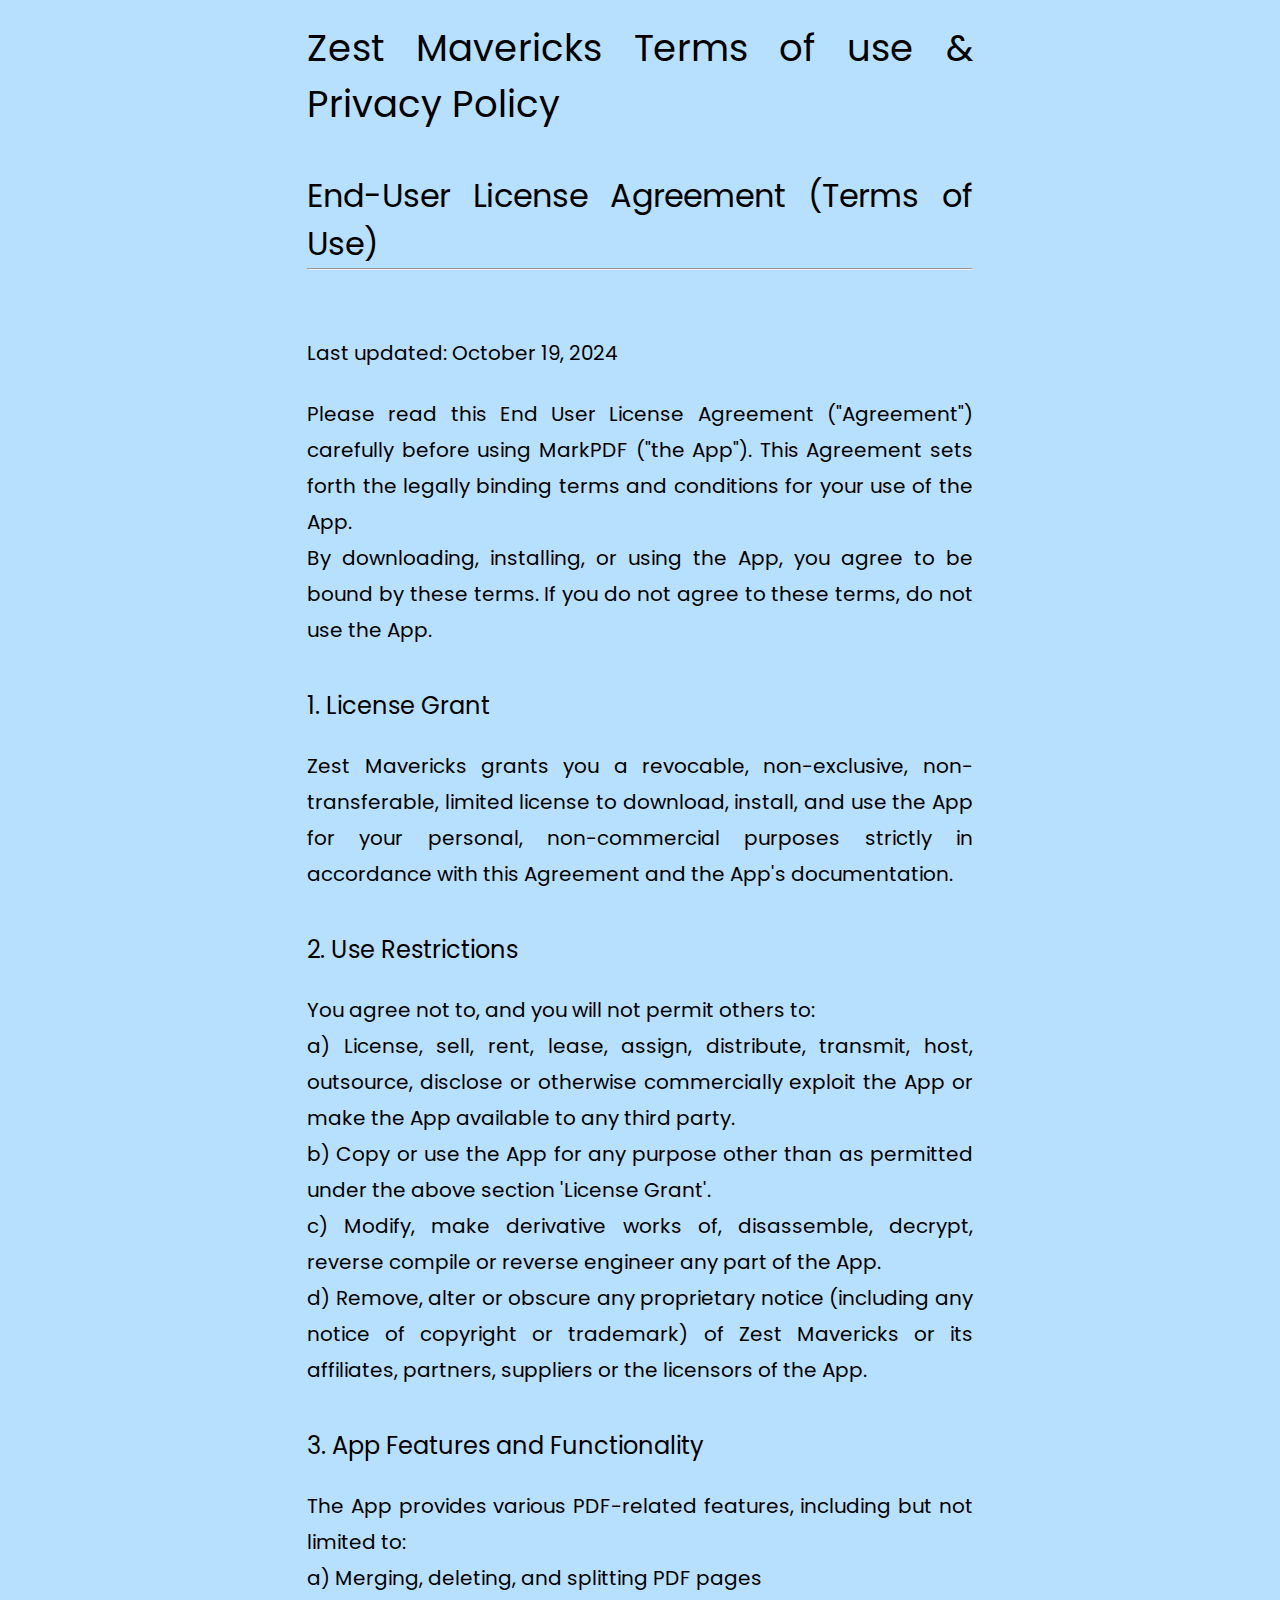
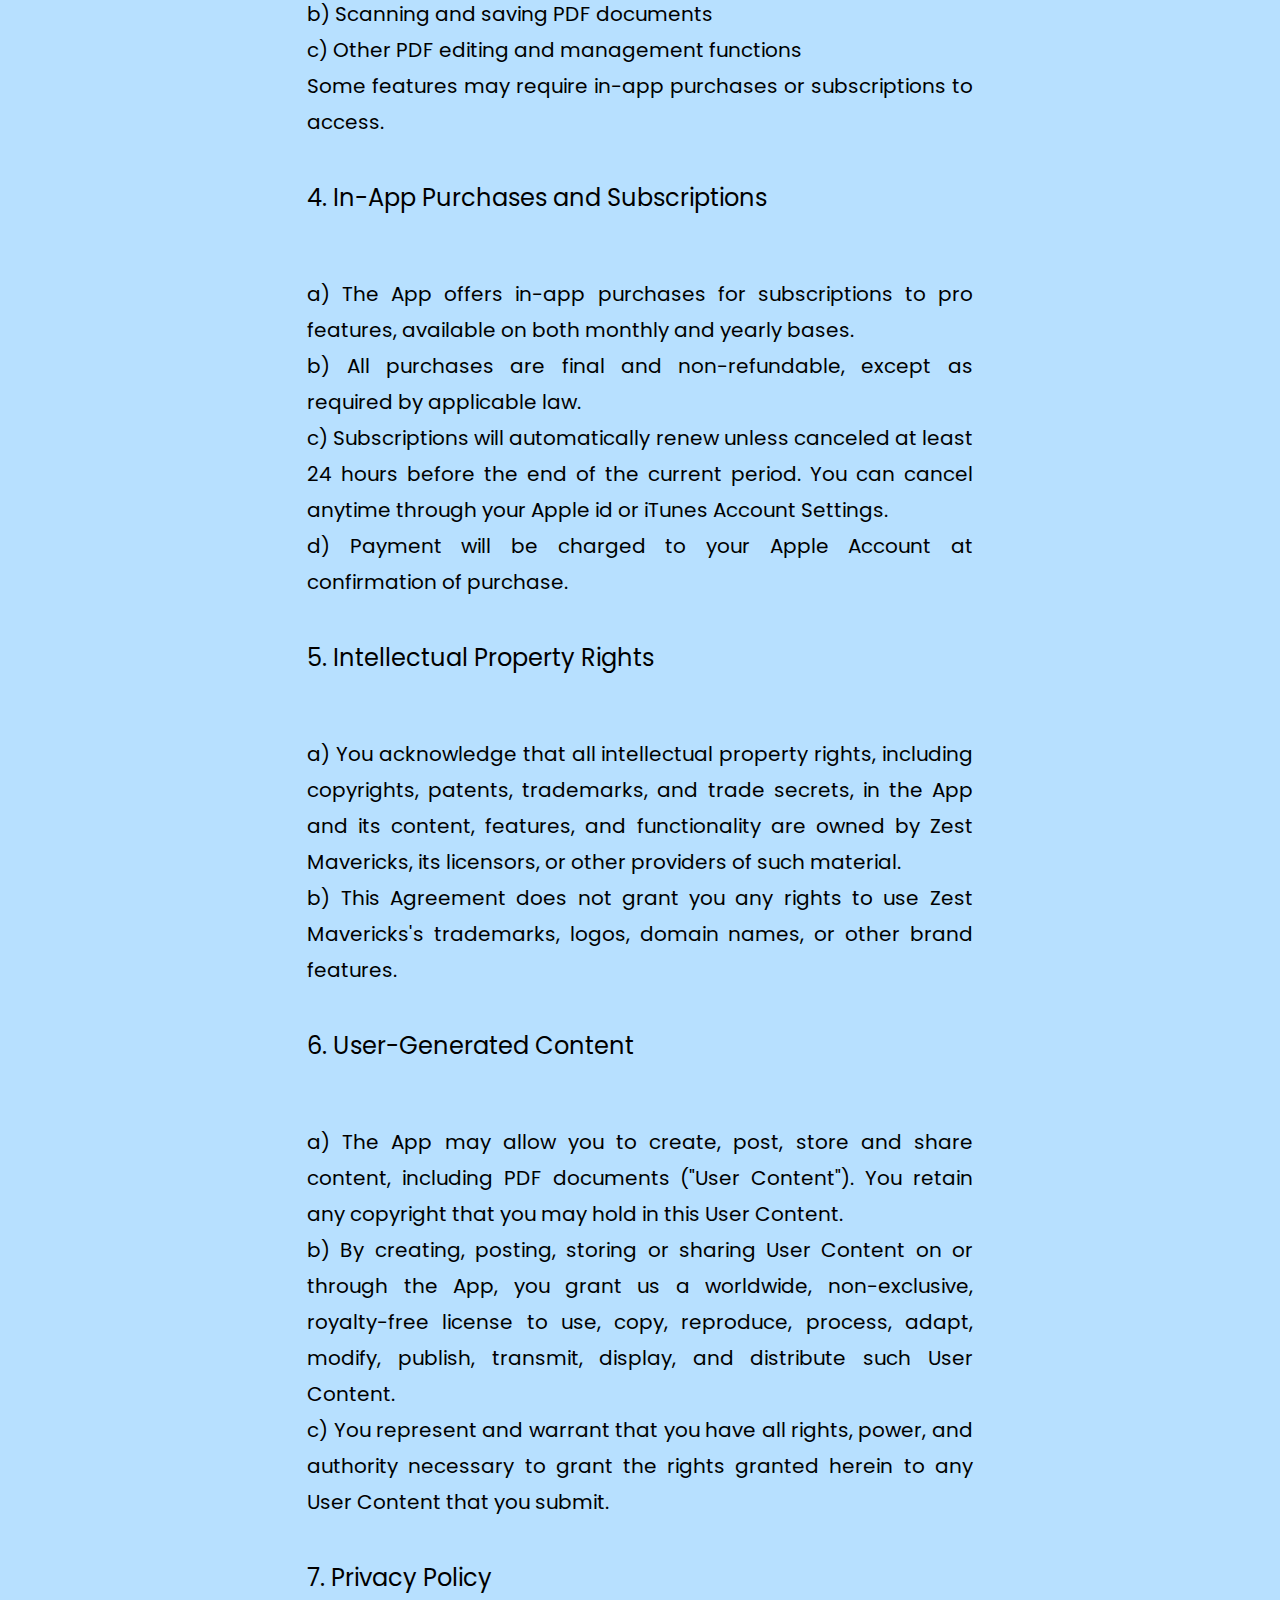
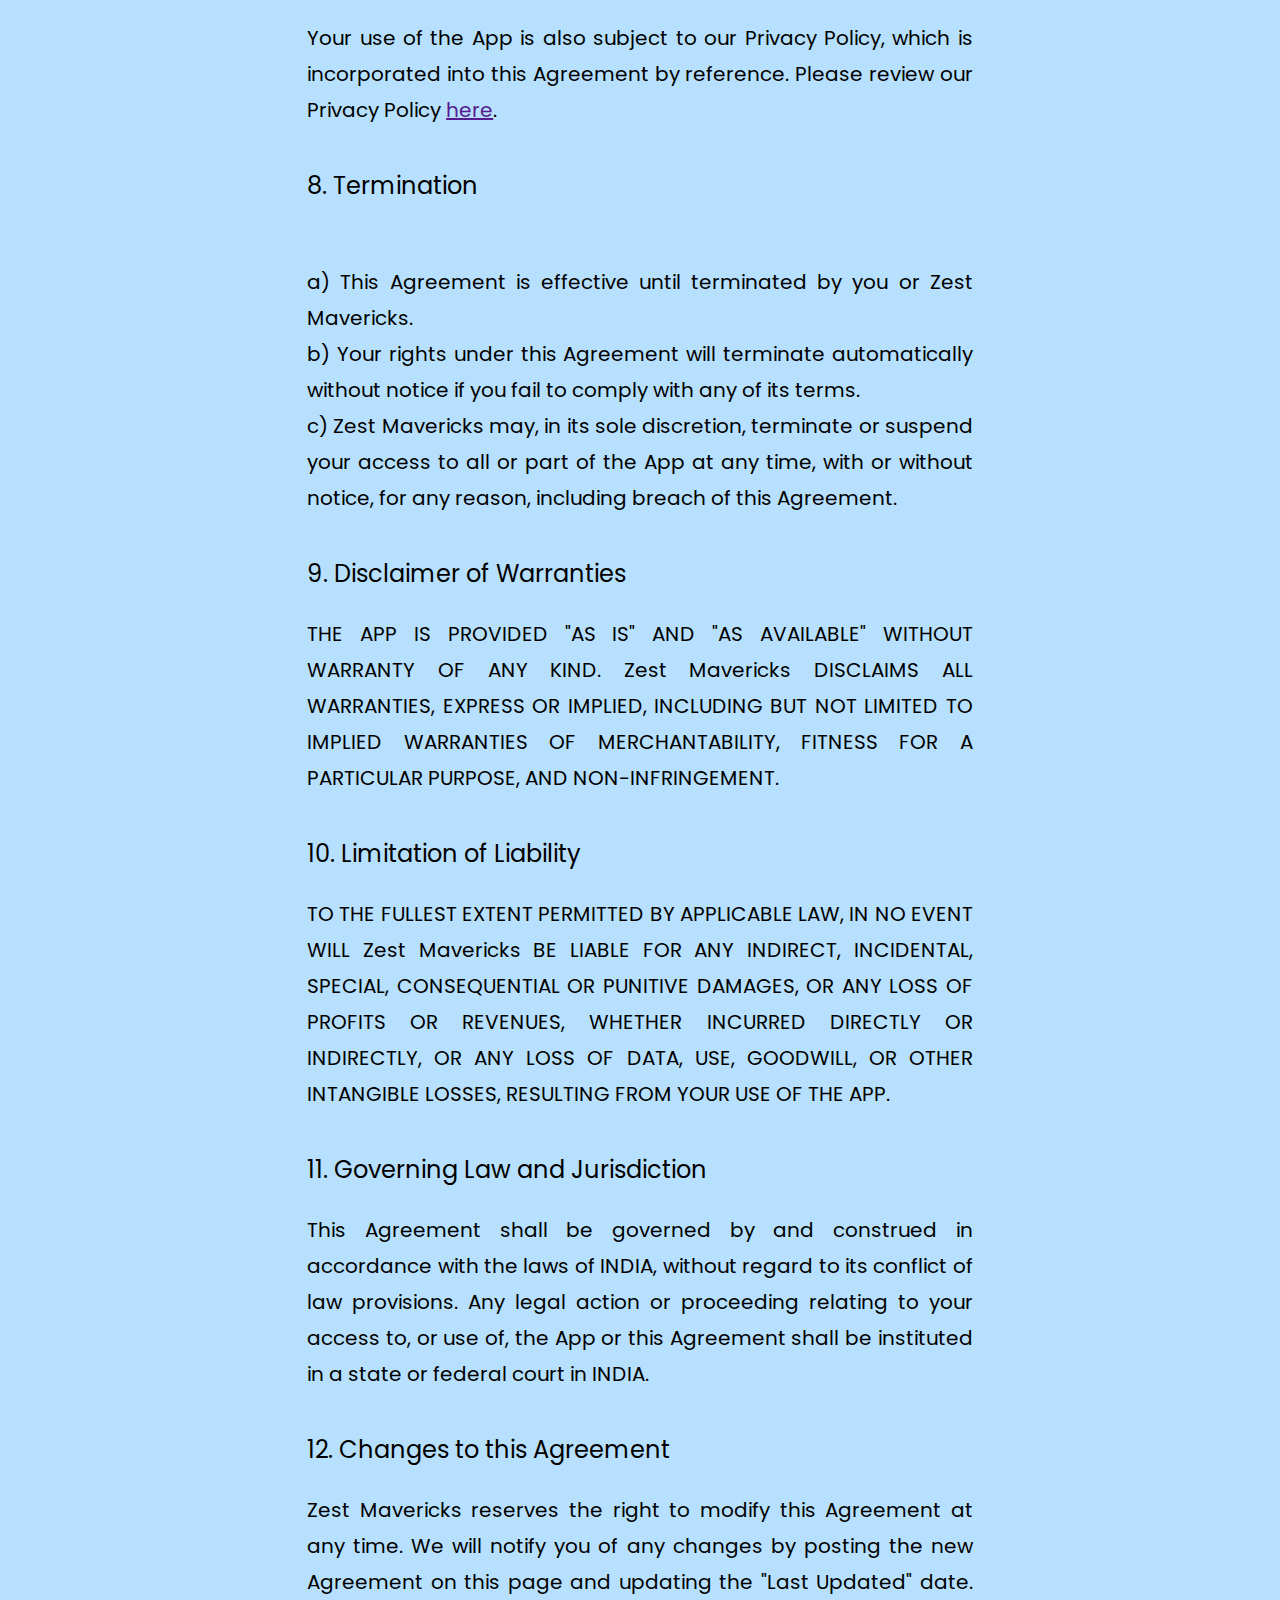
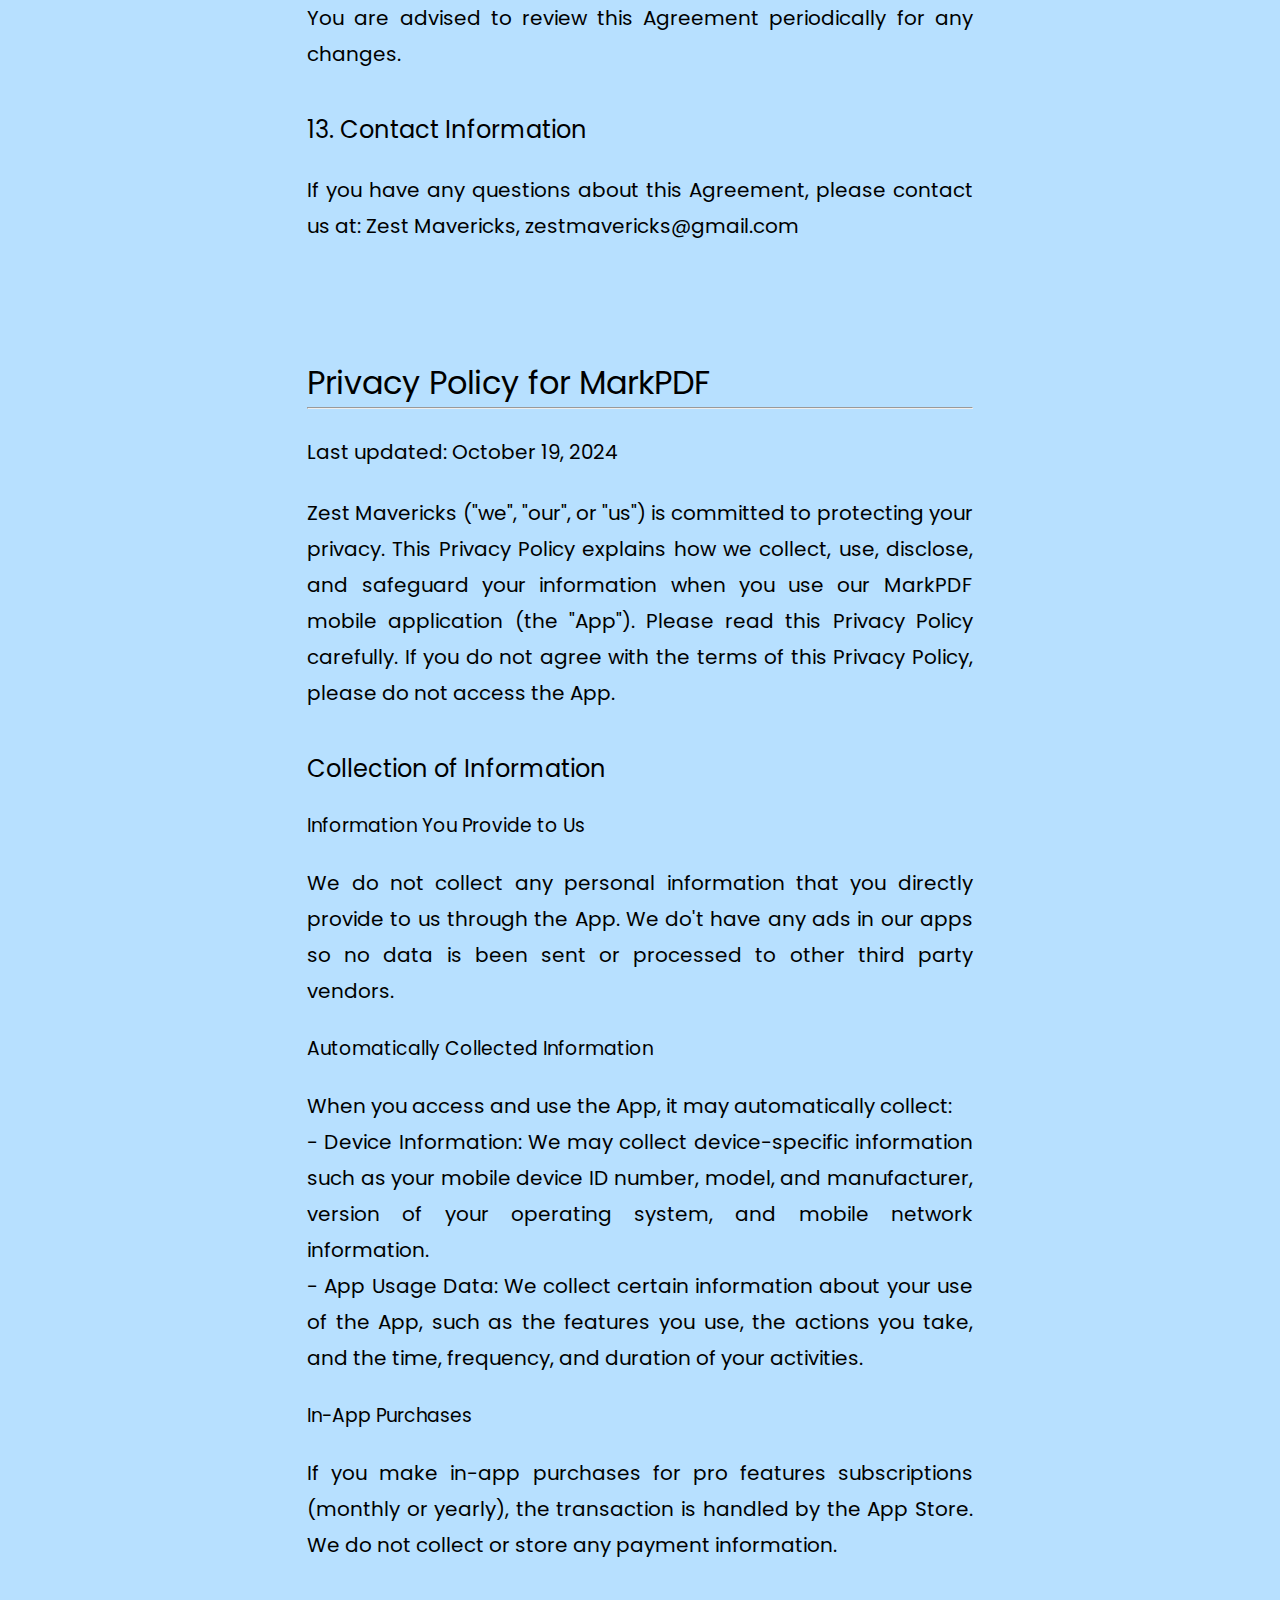
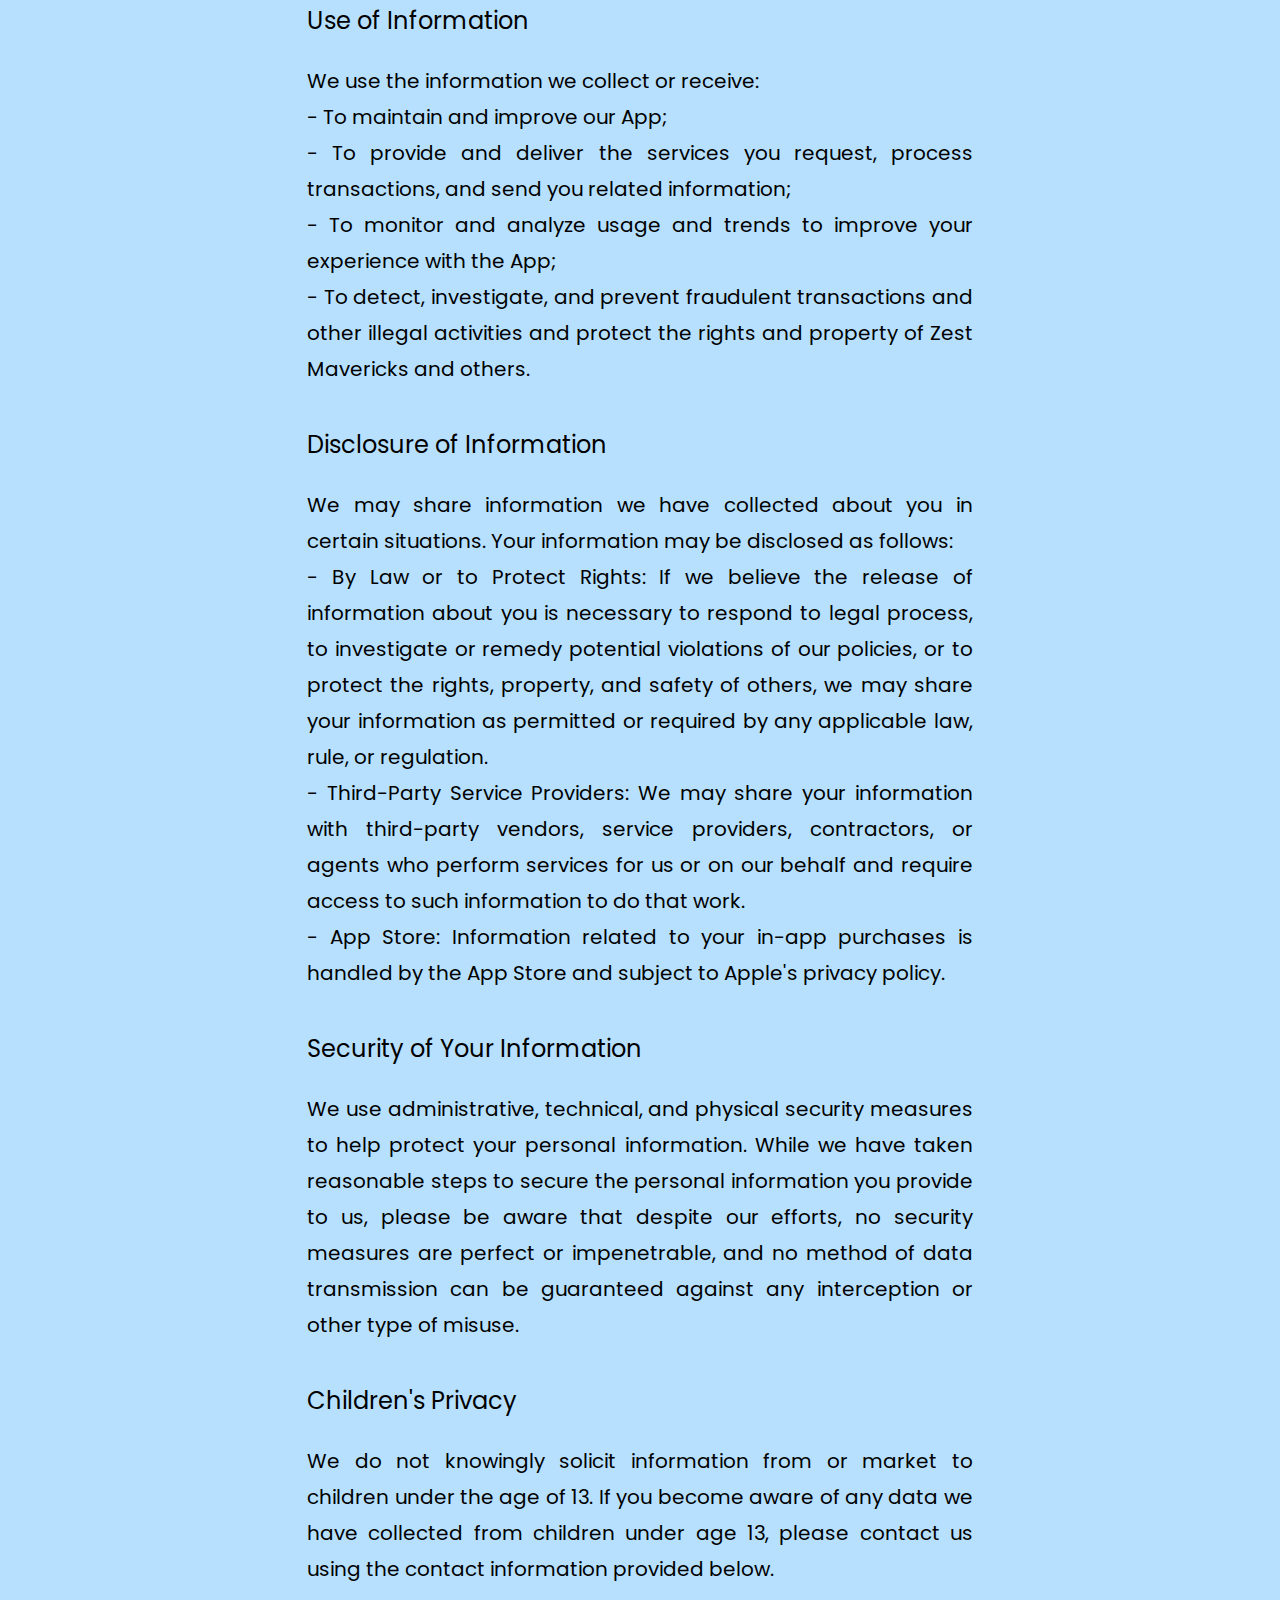
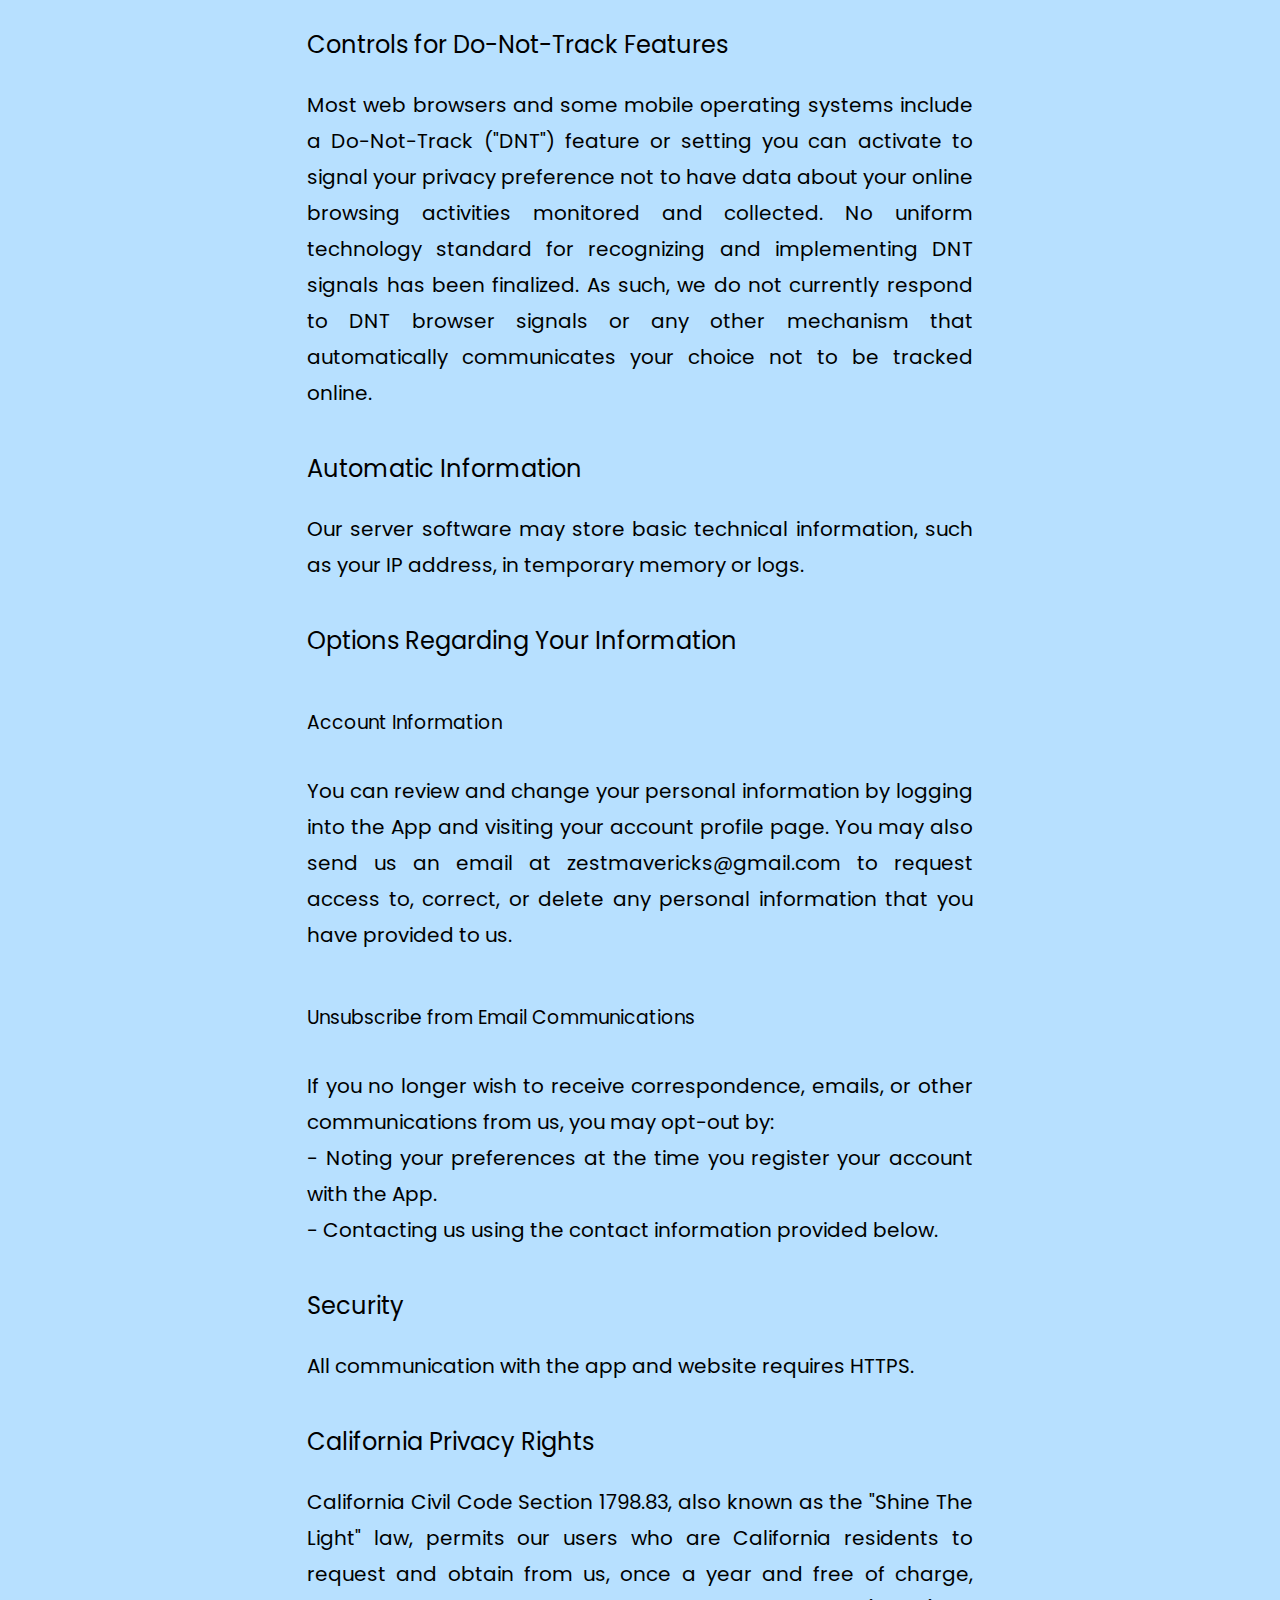
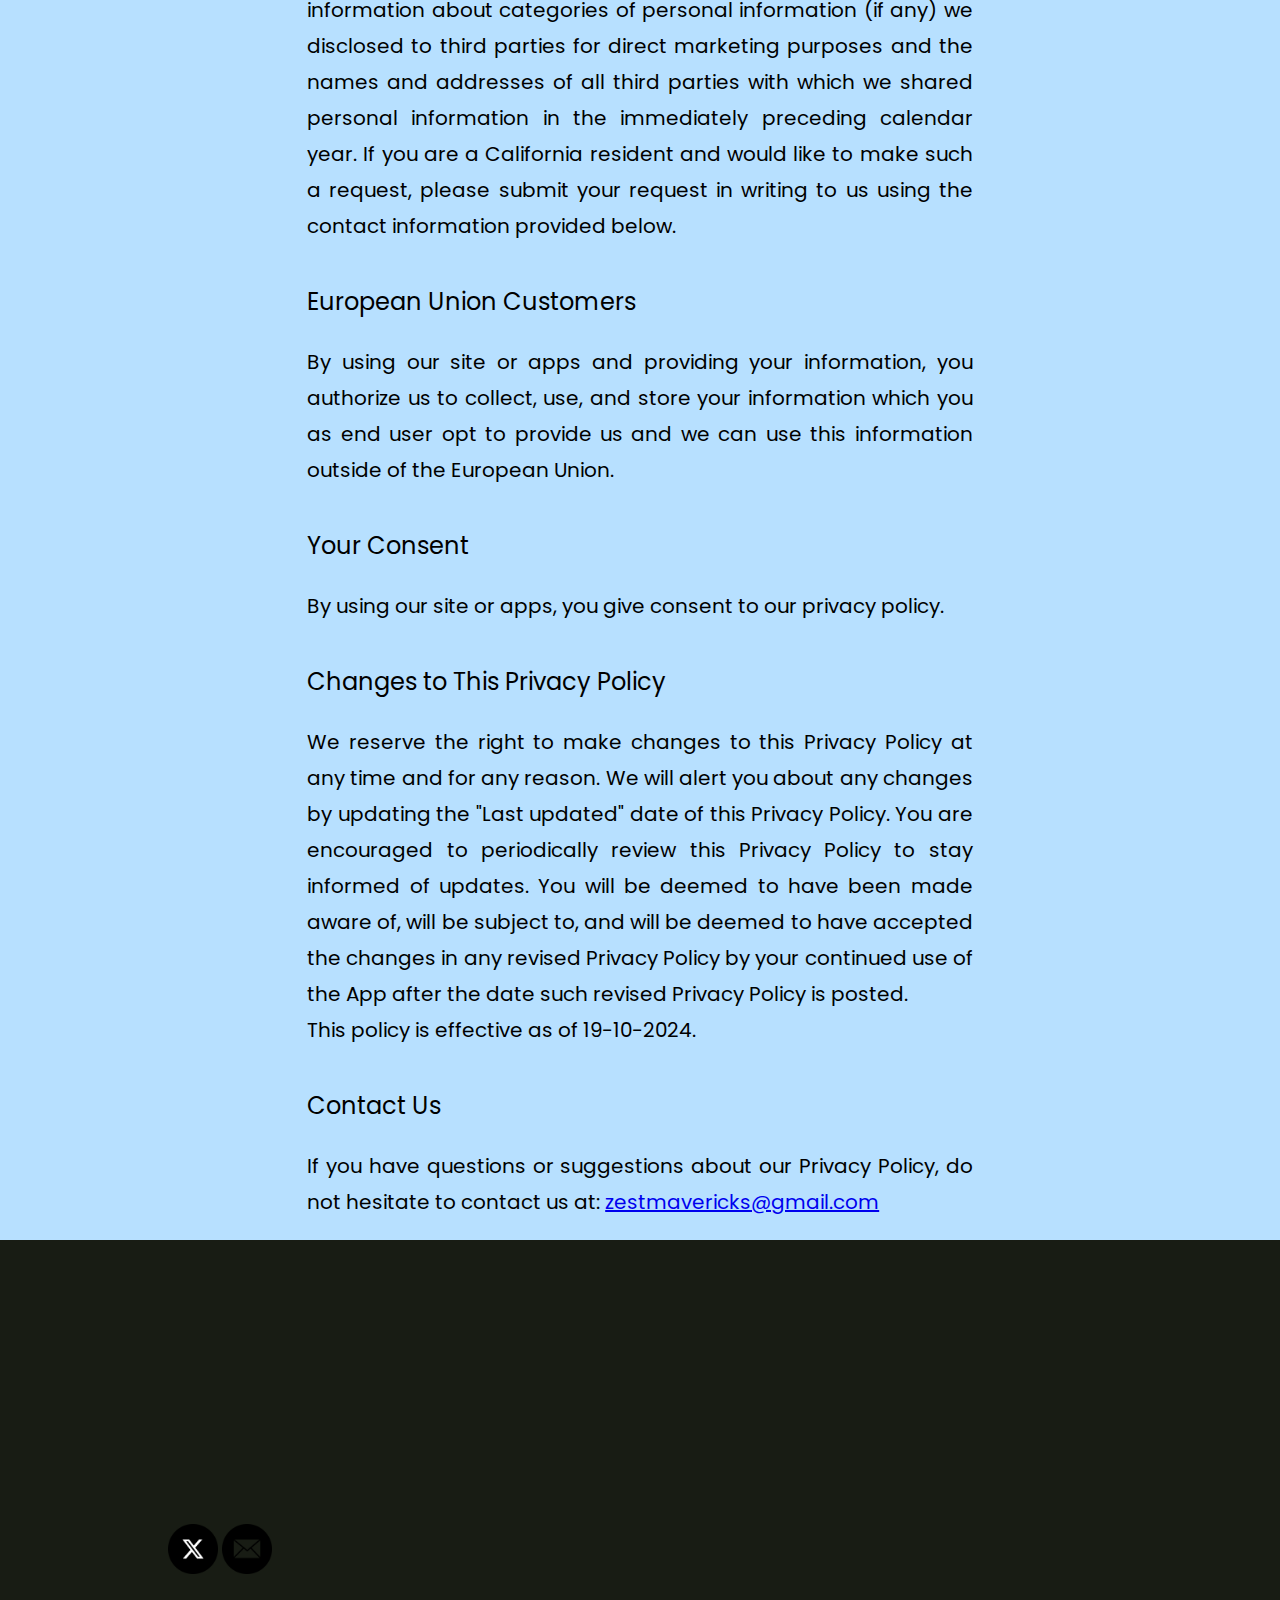
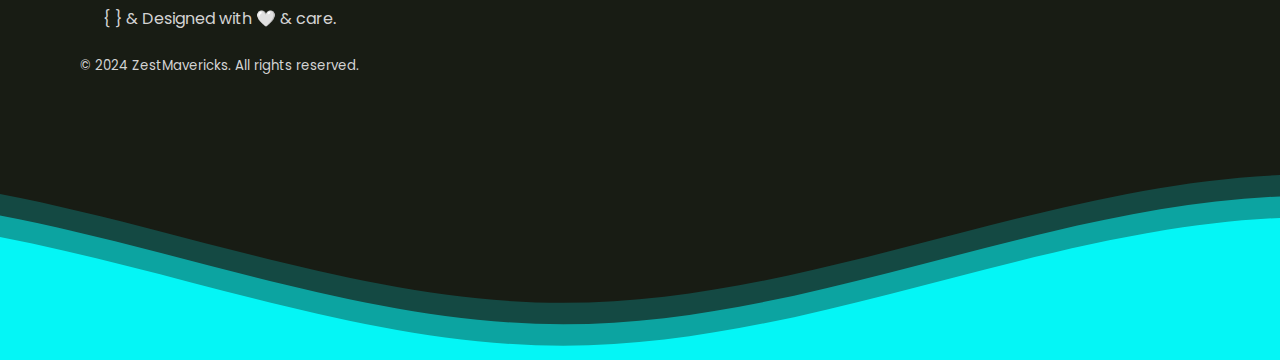
<file: terms.html>
<!doctype html>
<html lang="en">
    <head>
        <meta charset="UTF-8" />
        <meta
            name="viewport"
            content="width=device-width, initial-scale=1.0, shrink-to-fit=no"
        />
        <link rel="stylesheet" type="text/css" href="style.css" />
        <title>MarkPDF App</title>
        <link rel="icon" type="image/png" href="assets/favicon.png" />
        <!-- Fonts -->
        <link rel="preconnect" href="https://fonts.googleapis.com" />
        <link rel="preconnect" href="https://fonts.gstatic.com" crossorigin />
        <link
            href="https://fonts.googleapis.com/css2?family=Poppins:ital,wght@0,100;0,200;0,300;0,400;0,500;0,600;0,700;0,800;0,900;1,100;1,200;1,300;1,400;1,500;1,600;1,700;1,800;1,900&display=swap"
            rel="stylesheet"
        />
    </head>

    <body>
        <div class="privacy-div">
            <h1 class="privacy-title">
                Zest Mavericks Terms of use & Privacy Policy
            </h1>
        </div>

        <div class="privacy-div">
            <h1>End-User License Agreement (Terms of Use)</h1>
            <hr />
            <br />
        </div>

        <div class="privacy-div">
            <p class="privacy-text">Last updated: October 19, 2024</p>
            <br />
            <p class="privacy-text">
                Please read this End User License Agreement ("Agreement")
                carefully before using <b>MarkPDF</b> ("the App"). This
                Agreement sets forth the legally binding terms and conditions
                for your use of the App. <br />By downloading, installing, or
                using the App, you agree to be bound by these terms. If you do
                not agree to these terms, do not use the App.
            </p>
        </div>

        <div class="privacy-div">
            <h2>1. License Grant</h2>
            <br />
            <p class="privacy-text">
                <b>Zest Mavericks</b> grants you a revocable, non-exclusive,
                non-transferable, limited license to download, install, and use
                the App for your personal, non-commercial purposes strictly in
                accordance with this Agreement and the App's documentation.
            </p>
        </div>

        <div class="privacy-div">
            <h2>2. Use Restrictions</h2>
            <br />
            <p class="privacy-text">
                You agree not to, and you will not permit others to:
                <br />a) License, sell, rent, lease, assign, distribute,
                transmit, host, outsource, disclose or otherwise commercially
                exploit the App or make the App available to any third party.
                <br />b) Copy or use the App for any purpose other than as
                permitted under the above section 'License Grant'. <br />c)
                Modify, make derivative works of, disassemble, decrypt, reverse
                compile or reverse engineer any part of the App. <br />d)
                Remove, alter or obscure any proprietary notice (including any
                notice of copyright or trademark) of Zest Mavericks or its
                affiliates, partners, suppliers or the licensors of the App.
            </p>
        </div>

        <div class="privacy-div">
            <h2>3. App Features and Functionality</h2>
            <br />
            <p class="privacy-text">
                The App provides various PDF-related features, including but not
                limited to:
                <br />a) Merging, deleting, and splitting PDF pages <br />b)
                Scanning and saving PDF documents <br />c) Other PDF editing and
                management functions <br />Some features may require in-app
                purchases or subscriptions to access.
            </p>
        </div>

        <div class="privacy-div">
            <h2>4. In-App Purchases and Subscriptions</h2>
            <br />
            <p class="privacy-text">
                <br />a) The App offers in-app purchases for subscriptions to
                pro features, available on both monthly and yearly bases.
                <br />b) All purchases are final and non-refundable, except as
                required by applicable law. <br />c) Subscriptions will
                automatically renew unless canceled at least 24 hours before the
                end of the current period. You can cancel anytime through your
                Apple id or iTunes Account Settings. <br />d) Payment will be
                charged to your Apple Account at confirmation of purchase.
            </p>
        </div>

        <div class="privacy-div">
            <h2>5. Intellectual Property Rights</h2>
            <br />
            <p class="privacy-text">
                <br />a) You acknowledge that all intellectual property rights,
                including copyrights, patents, trademarks, and trade secrets, in
                the App and its content, features, and functionality are owned
                by Zest Mavericks, its licensors, or other providers of such
                material. <br />b) This Agreement does not grant you any rights
                to use Zest Mavericks's trademarks, logos, domain names, or
                other brand features.
            </p>
        </div>

        <div class="privacy-div">
            <h2>6. User-Generated Content</h2>
            <br />
            <p class="privacy-text">
                <br />a) The App may allow you to create, post, store and share
                content, including PDF documents ("User Content"). You retain
                any copyright that you may hold in this User Content. <br />b)
                By creating, posting, storing or sharing User Content on or
                through the App, you grant us a worldwide, non-exclusive,
                royalty-free license to use, copy, reproduce, process, adapt,
                modify, publish, transmit, display, and distribute such User
                Content. <br />c) You represent and warrant that you have all
                rights, power, and authority necessary to grant the rights
                granted herein to any User Content that you submit.
            </p>
        </div>

        <div class="privacy-div">
            <h2>7. Privacy Policy</h2>
            <br />
            <p class="privacy-text">
                Your use of the App is also subject to our Privacy Policy, which
                is incorporated into this Agreement by reference. Please review
                our Privacy Policy <a href="">here</a>.
            </p>
        </div>

        <div class="privacy-div">
            <h2>8. Termination</h2>
            <br />
            <p class="privacy-text">
                <br />a) This Agreement is effective until terminated by you or
                Zest Mavericks. <br />b) Your rights under this Agreement will
                terminate automatically without notice if you fail to comply
                with any of its terms. <br />c) Zest Mavericks may, in its sole
                discretion, terminate or suspend your access to all or part of
                the App at any time, with or without notice, for any reason,
                including breach of this Agreement.
            </p>
        </div>

        <div class="privacy-div">
            <h2>9. Disclaimer of Warranties</h2>
            <br />
            <p class="privacy-text">
                THE APP IS PROVIDED "AS IS" AND "AS AVAILABLE" WITHOUT WARRANTY
                OF ANY KIND. Zest Mavericks DISCLAIMS ALL WARRANTIES, EXPRESS OR
                IMPLIED, INCLUDING BUT NOT LIMITED TO IMPLIED WARRANTIES OF
                MERCHANTABILITY, FITNESS FOR A PARTICULAR PURPOSE, AND
                NON-INFRINGEMENT.
            </p>
        </div>

        <div class="privacy-div">
            <h2>10. Limitation of Liability</h2>
            <br />
            <p class="privacy-text">
                TO THE FULLEST EXTENT PERMITTED BY APPLICABLE LAW, IN NO EVENT
                WILL Zest Mavericks BE LIABLE FOR ANY INDIRECT, INCIDENTAL,
                SPECIAL, CONSEQUENTIAL OR PUNITIVE DAMAGES, OR ANY LOSS OF
                PROFITS OR REVENUES, WHETHER INCURRED DIRECTLY OR INDIRECTLY, OR
                ANY LOSS OF DATA, USE, GOODWILL, OR OTHER INTANGIBLE LOSSES,
                RESULTING FROM YOUR USE OF THE APP.
            </p>
        </div>

        <div class="privacy-div">
            <h2>11. Governing Law and Jurisdiction</h2>
            <br />
            <p class="privacy-text">
                This Agreement shall be governed by and construed in accordance
                with the laws of INDIA, without regard to its conflict of law
                provisions. Any legal action or proceeding relating to your
                access to, or use of, the App or this Agreement shall be
                instituted in a state or federal court in INDIA.
            </p>
        </div>

        <div class="privacy-div">
            <h2>12. Changes to this Agreement</h2>
            <br />
            <p class="privacy-text">
                Zest Mavericks reserves the right to modify this Agreement at
                any time. We will notify you of any changes by posting the new
                Agreement on this page and updating the "Last Updated" date. You
                are advised to review this Agreement periodically for any
                changes.
            </p>
        </div>

        <div class="privacy-div">
            <h2>13. Contact Information</h2>
            <br />
            <p class="privacy-text">
                If you have any questions about this Agreement, please contact
                us at: Zest Mavericks, zestmavericks@gmail.com
            </p>
        </div>

        <br />
        <br />
        <br />
        <div class="privacy-div">
            <h1>Privacy Policy for MarkPDF</h1>
            <hr />
            <br />
            <p class="privacy-text">Last updated: October 19, 2024</p>
            <br />
            <p class="privacy-text">
                <b>Zest Mavericks</b> ("we", "our", or "us") is committed to
                protecting your privacy. This Privacy Policy explains how we
                collect, use, disclose, and safeguard your information when you
                use our <b>MarkPDF</b> mobile application (the "App"). Please
                read this Privacy Policy carefully. If you do not agree with the
                terms of this Privacy Policy, please do not access the App.
            </p>
        </div>

        <div class="privacy-div">
            <h2>Collection of Information</h2>
            <br />
            <h3>Information You Provide to Us</h3>
            <br />
            <p class="privacy-text">
                We do not collect any personal information that you directly
                provide to us through the App. We do't have any ads in our apps
                so no data is been sent or processed to other third party
                vendors.
            </p>
            <br />
            <h3>Automatically Collected Information</h3>
            <br />
            <p class="privacy-text">
                When you access and use the App, it may automatically
                collect:<br />
                - Device Information: We may collect device-specific information
                such as your mobile device ID number, model, and manufacturer,
                version of your operating system, and mobile network
                information.<br />
                - App Usage Data: We collect certain information about your use
                of the App, such as the features you use, the actions you take,
                and the time, frequency, and duration of your activities.
            </p>
            <br />
            <h3>In-App Purchases</h3>
            <br />
            <p class="privacy-text">
                If you make in-app purchases for pro features subscriptions
                (monthly or yearly), the transaction is handled by the App
                Store. We do not collect or store any payment information.
            </p>
        </div>

        <div class="privacy-div">
            <h2>Use of Information</h2>
            <br />
            <p class="privacy-text">
                We use the information we collect or receive: <br />
                - To maintain and improve our App;<br />
                - To provide and deliver the services you request, process
                transactions, and send you related information; <br />
                - To monitor and analyze usage and trends to improve your
                experience with the App;<br />
                - To detect, investigate, and prevent fraudulent transactions
                and other illegal activities and protect the rights and property
                of <b>Zest Mavericks</b> and others.
            </p>
        </div>

        <div class="privacy-div">
            <h2>Disclosure of Information</h2>
            <br />
            <p class="privacy-text">
                We may share information we have collected about you in certain
                situations. Your information may be disclosed as follows:<br />
                - By Law or to Protect Rights: If we believe the release of
                information about you is necessary to respond to legal process,
                to investigate or remedy potential violations of our policies,
                or to protect the rights, property, and safety of others, we may
                share your information as permitted or required by any
                applicable law, rule, or regulation.<br />
                - Third-Party Service Providers: We may share your information
                with third-party vendors, service providers, contractors, or
                agents who perform services for us or on our behalf and require
                access to such information to do that work.<br />
                - App Store: Information related to your in-app purchases is
                handled by the App Store and subject to Apple's privacy policy.
            </p>
        </div>

        <div class="privacy-div">
            <h2>Security of Your Information</h2>
            <br />
            <p class="privacy-text">
                We use administrative, technical, and physical security measures
                to help protect your personal information. While we have taken
                reasonable steps to secure the personal information you provide
                to us, please be aware that despite our efforts, no security
                measures are perfect or impenetrable, and no method of data
                transmission can be guaranteed against any interception or other
                type of misuse.
            </p>
        </div>

        <div class="privacy-div">
            <h2>Children's Privacy</h2>
            <br />
            <p class="privacy-text">
                We do not knowingly solicit information from or market to
                children under the age of 13. If you become aware of any data we
                have collected from children under age 13, please contact us
                using the contact information provided below.
            </p>
        </div>

        <div class="privacy-div">
            <h2>Controls for Do-Not-Track Features</h2>
            <br />
            <p class="privacy-text">
                Most web browsers and some mobile operating systems include a
                Do-Not-Track ("DNT") feature or setting you can activate to
                signal your privacy preference not to have data about your
                online browsing activities monitored and collected. No uniform
                technology standard for recognizing and implementing DNT signals
                has been finalized. As such, we do not currently respond to DNT
                browser signals or any other mechanism that automatically
                communicates your choice not to be tracked online.
            </p>
        </div>

        <div class="privacy-div">
            <h2>Automatic Information</h2>
            <br />
            <p class="privacy-text">
                Our server software may store basic technical information, such
                as your IP address, in temporary memory or logs.
            </p>
        </div>

        <div class="privacy-div">
            <h2>Options Regarding Your Information</h2>
            <br /><br />

            <h3>Account Information</h3>
            <p class="privacy-text">
                <br />
                You can review and change your personal information by logging
                into the App and visiting your account profile page. You may
                also send us an email at <b>zestmavericks@gmail.com</b> to
                request access to, correct, or delete any personal information
                that you have provided to us.
            </p>
            <br /><br />

            <h3>Unsubscribe from Email Communications</h3>
            <p class="privacy-text">
                <br />
                If you no longer wish to receive correspondence, emails, or
                other communications from us, you may opt-out by: <br />
                - Noting your preferences at the time you register your account
                with the App. <br />
                - Contacting us using the contact information provided below.
            </p>
        </div>

        <div class="privacy-div">
            <h2>Security</h2>
            <br />
            <p class="privacy-text">
                All communication with the app and website requires HTTPS.
            </p>
        </div>

        <div class="privacy-div">
            <h2>California Privacy Rights</h2>
            <br />
            <p class="privacy-text">
                California Civil Code Section 1798.83, also known as the "Shine
                The Light" law, permits our users who are California residents
                to request and obtain from us, once a year and free of charge,
                information about categories of personal information (if any) we
                disclosed to third parties for direct marketing purposes and the
                names and addresses of all third parties with which we shared
                personal information in the immediately preceding calendar year.
                If you are a California resident and would like to make such a
                request, please submit your request in writing to us using the
                contact information provided below.
            </p>
        </div>

        <div class="privacy-div">
            <h2>European Union Customers</h2>
            <br />
            <p class="privacy-text">
                By using our site or apps and providing your information, you
                authorize us to collect, use, and store your information which
                you as end user opt to provide us and we can use this
                information outside of the European Union.
            </p>
        </div>

        <!-- <div class="privacy-div">
            <h2>Your Consent</h2>
            <p class="privacy-text">
                By using our site or apps, you give consent to our privacy
                policy.
            </p>
        </div> -->

        <div class="privacy-div">
            <h2>Your Consent</h2>
            <br />
            <p class="privacy-text">
                By using our site or apps, you give consent to our privacy
                policy.
            </p>
        </div>

        <div class="privacy-div">
            <h2>Changes to This Privacy Policy</h2>
            <br />
            <p class="privacy-text">
                We reserve the right to make changes to this Privacy Policy at
                any time and for any reason. We will alert you about any changes
                by updating the "Last updated" date of this Privacy Policy. You
                are encouraged to periodically review this Privacy Policy to
                stay informed of updates. You will be deemed to have been made
                aware of, will be subject to, and will be deemed to have
                accepted the changes in any revised Privacy Policy by your
                continued use of the App after the date such revised Privacy
                Policy is posted.<br />This policy is effective as of
                19-10-2024.
            </p>
        </div>

        <div class="privacy-div">
            <h2>Contact Us</h2>
            <br />
            <p class="privacy-text">
                If you have questions or suggestions about our Privacy Policy,
                do not hesitate to contact us at:
                <a href="zestmavericks@gmail.com">zestmavericks@gmail.com</a>
            </p>
        </div>
        <div class="wave-footer">
            <section class="banner">
                <div class="banner-content">
                    <div class="center-txt">
                        <a
                            href="https://twitter.com/zestmavericks"
                            style="text-decoration: none; color: white"
                            ><img src="assets/Twitter.png" class="social-btn"
                        /></a>

                        <a
                            href="mailto:zestmavericks@gmail.com"
                            style="text-decoration: none; color: white"
                            ><img src="assets/email.png" class="social-btn"
                        /></a>
                        <br />
                        <br />

                        <h4 class="center-txt footer-text">
                            { } & Designed with 🤍 & care.
                        </h4>
                        <br />
                        <h5 class="footer-text">
                            © 2024 ZestMavericks. All rights reserved.
                        </h5>
                    </div>
                </div>
            </section>

            <svg
                xmlns="http://www.w3.org/2000/svg"
                xmlns:xlink="http://www.w3.org/1999/xlink"
                viewBox="0 24 150 28"
                preserveAspectRatio="none"
            >
                <defs>
                    <path
                        id="gentle-wave"
                        d="M-160 44c30 0
                    58-18 88-18s
                    58 18 88 18
                    58-18 88-18
                    58 18 88 18
                    v44h-352z"
                    />
                </defs>
                <g class="waves">
                    <use
                        xlink:href="#gentle-wave"
                        x="50"
                        y="0"
                        fill="#03ffff"
                        fill-opacity=".2"
                    />
                    <use
                        xlink:href="#gentle-wave"
                        x="50"
                        y="3"
                        fill="#03ffff"
                        fill-opacity=".5"
                    />
                    <use
                        xlink:href="#gentle-wave"
                        x="50"
                        y="6"
                        fill="#03ffff"
                        fill-opacity=".9"
                    />
                </g>
            </svg>
        </div>
    </body>
</html>
</file>
<file: style.css>
.footer-text {
    color: lightgray;
}
.social-btn {
    width: 50px;
}

/* markpdf-page {
    background-color: white;
} */
* {
    box-sizing: border-box;
    margin: 0;
    padding: 0;
    font-family: "Poppins", sans-serif;
    font-weight: 400;
    font-style: normal;
}

body {
    background-color: #B7E0FF;
    padding: 0%;
    margin: 0%;
    font-family: "Poppins", sans-serif;
    font-weight: 400;
    font-style: normal;
}

.spacer {
    height: 50px;
}

.big-spacer {
    height: 700px;
}

.about-div {
    height: 900px;

}
.center-txt {
    text-align: center;

}
.tagline {
    padding: 20px;
    margin-bottom: 20px;
    text-align: center;

}

.tagline-text {
    /* padding: 30px; */
    padding-top: 30px;
    padding-left: 20%;
    padding-right: 20%;

}
.heading {
    font-size: 40px;
    font-family: "Poppins", sans-serif;
    font-weight: 700;
    font-style: normal;
    padding-bottom: 20px;
}

.subline {
    font-size: 32px;
    color: #091057;
    font-family: "Poppins", sans-serif;
    font-weight: 300;
    font-style: normal;
}


.dowload-btn {
    width: 170px;
    height: 50px;
    display: block;
    object-fit: contain;
}
.learn-more {
    font-size: 20px;
    color: blue;
    text-decoration: none;
}

.container {
      display: flex;
      gap: 1rem;
      padding: 2rem;
      justify-content: start;
      align-items: center;

}

/* Form CSS Starts */
.form-showcase {
    /* display: flex; */
    /* overflow: hidden; */
    /* box-shadow: 0 4px 6px rgba(0, 0, 0, 0.1); */
    /* margin-top: 20px;
    margin-bottom: 20px; */
}
.form-spacer{
    max-height: 1500px;

}
.form-container {
    max-width: 700px;
    margin: 2rem auto;
    padding: 3rem;
    padding-right: 50px;
    background-color: #B7E0FF;
    border-radius: 8px;
    font-family: "Poppins", sans-serif;
    font-weight: 300;
    font-style: normal;
}

.form-group {
    margin-bottom: 1rem;
}

label {
    display: block;
    margin-bottom: 0.5rem;
    color: #374151;
    font-size: 0.875rem;
}

input, textarea {
    width: 100%;
    padding: 0.5rem;
    border: 1px solid #e5e7eb;
    border-radius: 12px;
    font-size: 1rem;
}

textarea {
    min-height: 150px;
    resize: vertical;
}

.formBtn {
    background-color: black;
    color: white;
    padding: 0.5rem 1rem;
    border: none;
    border-radius: 15px;
    cursor: pointer;
    font-size: 1rem;
}

.formBtn:hover {
    background-color: white;
    color: black;

}

.error {
    color: #dc2626;
    font-size: 0.75rem;
    margin-top: 0.25rem;
}

.success-message {
    color: #059669;
    text-align: center;
    margin-top: 1rem;
    display: none;
}
/* Form CSS Stop */


/* Font classes starts */
.poppins-light {
  font-family: "Poppins", sans-serif;
  font-weight: 300;
  font-style: normal;
}


.poppins-regular {
  font-family: "Poppins", sans-serif;
  font-weight: 400;
  font-style: normal;
}

.poppins-medium {
  font-family: "Poppins", sans-serif;
  font-weight: 500;
  font-style: normal;
}

.poppins-semibold {
  font-family: "Poppins", sans-serif;
  font-weight: 600;
  font-style: normal;
}

.poppins-bold {
  font-family: "Poppins", sans-serif;
  font-weight: 700;
  font-style: normal;
}

.poppins-extrabold {
  font-family: "Poppins", sans-serif;
  font-weight: 800;
  font-style: normal;
}

.poppins-black {
  font-family: "Poppins", sans-serif;
  font-weight: 900;
  font-style: normal;
}
/* Font classes ends */






.negative-transform {
    padding: 20px;
    margin-bottom: 20px;
    text-align: center;
    transform: translateY(-100px);
}


.mark-screen {
    background-color: whitesmoke;
}


.mark-features {
    background-color: #FFEB00;
}

.mark-price {
    background-color: #FFF5CD;
}
.mark-lock {
    background-color: #CDC1FF;
}
.mark-problem {
    background-color: #384B70;
}

.mark-app {
    background-color: #B8001F;
}

.mark-screenshots {
    background-color: #F4F6FF;
}



/* App showcase component */
.app-icon {

}

.app-img {
    max-width: 20%;
    height: auto;
    display: block;
    margin: 0 auto;
    border-radius: 22px;
}

.app-info {
    flex: 2;
    font-size: 40px;
    padding: 50px;
}

.app-showcase {
    display: flex;
    overflow: hidden;
    box-shadow: 0 4px 6px rgba(0, 0, 0, 0.1);
    /* margin-top: 20px;
    margin-bottom: 20px; */
}

.app-screenshot {
    flex: 1;
    min-width: 300px;
    max-width: 400px;
    padding: 50px;
    padding-left: 50px;
    padding-right: 50px;
}

.app-screenshot img {
    width: 100%;
    height: auto;
    display: block;
}

/* Responsive adjustments */
@media (max-width: 768px) {
    .app-showcase {
        flex-direction: column;
    }

    .app-screenshot {
        max-width: 80%;
    }
}



/* navBar style */
@media (max-width: 768px) {
    :root {
        --navbar-width: 95%;
        --navbar-height: 50px;
        --button-font-size: 14px;
    }
}

.navbar {
    position: fixed;
    top: 20px;
    left: 50%;
    transform: translateX(-50%);
    width: var(--navbar-width);
    height: var(--navbar-height);
    background-color: rgba(255, 255, 255, 0.2);
    backdrop-filter: blur(10px);
    border-radius: 12px;
    padding: var(--navbar-padding);
    display: flex;
    justify-content: center;
    align-items: center;
    box-shadow: 0 4px 6px rgba(0, 0, 0, 0.1);
}

.navbar a {
    color: gray;
    text-decoration: none;
    padding: 10px 15px;
    margin: 0 5px;
    border-radius: 8px;
    transition: all 0.3s ease;
    font-size: var(--button-font-size);
}

.navbar a:hover {
    background-color: rgba(255, 255, 255, 0.3);
    box-shadow: 0 0 15px rgba(255, 255, 255, 0.8);
}




.privacy-div {
    padding-top: 20px;
    padding-bottom: 20px;

    padding-left: 24%;
    padding-right: 24%;
    text-align: justify;

}

.privacy-title {
    font-size: 37px;
}

.privacy-text {
    font-size: 20px;
    text-align: justify;
    line-height: 1.8;
}


.hover-btn {
display: inline-block;
padding: 15px 40px;
background-color: black;
color: white;
text-decoration: none;
border-radius: 25px; /* Adjust this value for more or less curve */
font-size: 18px;
transition: all 0.3s ease;
}

.hover-btn:hover {
    background-color: white;
    color: black;
    box-shadow: 0 0 10px rgba(0, 0, 0, 0.1);
}


.hover-sml-btn {
display: inline-block;
padding: 15px 40px;
background-color: black;
color: white;
text-decoration: none;
border-radius: 25px; /* Adjust this value for more or less curve */
font-size: 18px;
transition: all 0.3s ease;
}

.hover-sml-btn:hover {
    background-color: white;
    color: black;
    box-shadow: 0 0 10px rgba(0, 0, 0, 0.1);
}


.cntr-d{
    justify-content: center;
    align-items: center;
}


/* price style starts */
.pricing-container {
     display: flex;
     gap: 2rem;
     justify-content: center;
     padding: 2rem;
     font-family: system-ui, -apple-system, sans-serif;
     max-width: 900px;
     margin: 0 auto;
   }

   .pricing-card {
     flex: 1;
     padding: 2rem;
     background-color: #ffffff;
     border-radius: 12px;
     box-shadow: 0 4px 6px -1px rgba(0, 0, 0, 0.1);
     transition: transform 0.2s ease;
     max-width: 300px;
   }

   .pricing-card:hover {
     transform: translateY(-4px);
   }

   .plan-name {
     font-size: 1.25rem;
     font-weight: 600;
     color: #374151;
     margin-bottom: 1rem;
   }

   .price {
     font-size: 2.5rem;
     font-weight: 700;
     color: #111827;
     margin-bottom: 0.5rem;
   }

   .price span {
     font-size: 1rem;
     color: #6b7280;
     font-weight: normal;
   }

   .billing-period {
     color: #6b7280;
     font-size: 0.875rem;
     margin-bottom: 2rem;
   }

   .features {
     list-style: none;
     padding: 0;
     margin: 0;
   }

   .features li {
     margin-bottom: 1rem;
     padding-left: 1.5rem;
     position: relative;
     color: #4b5563;
   }

   .features li::before {
     content: "✓";
     position: absolute;
     left: 0;
     color: #059669;
     font-weight: bold;
   }

   .popular {
     position: relative;
     border: 2px solid #3b82f6;
   }

   .popular::after {
     content: "Best Value";
     position: absolute;
     top: -12px;
     left: 50%;
     transform: translateX(-50%);
     background-color: #3b82f6;
     color: white;
     padding: 0.25rem 1rem;
     border-radius: 1rem;
     font-size: 0.75rem;
     font-weight: 500;
   }

   .cta-button {
     display: block;
     width: 100%;
     padding: 0.75rem;
     background-color: #3b82f6;
     color: white;
     text-align: center;
     border-radius: 6px;
     margin-top: 2rem;
     text-decoration: none;
     font-weight: 500;
     transition: background-color 0.2s ease;
   }

   .cta-button:hover {
     background-color: #2563eb;
   }
/* price style ends */

/* footer style */
.wave-footer {
    position: relative;
    bottom: 0;

}
.banner {
    display: flex;
    align-items: center;
    justify-content: center;
    flex-direction: column-reverse;
    gap: 50px;
    padding: 0 80px;
    text-align: center;
    height: 80vh;
    background: #181C14;
}

.banner > img {
  width: 60vw;
  transition: 0.1s linear;
}

.banner h2 {
  font-weight: 500;
  font-size: 30px;
  margin: 0 0 10px;
}

.banner p {
  margin;: 0;
  line-height: 1.65;
  font-size: 17px;
  opacity: 0.7;
}

@media (width >= 420px) {
  .banner > img {
    width: 40vw;
  }
}

@media (width >= 648px) {
  .banner {
    text-align: left;
    flex-direction: row;
    justify-content: space-between;
  }

  .banner > img {
    width: 10vw;
    left: 100px;
  }
}

.waves > use {
  animation: move-forever 2s -2s linear infinite;
}

.waves > use:nth-child(2) {
  animation-delay: -3s;
  animation-duration: 6s;
}
.waves > use:nth-child(3) {
  animation-delay: -4s;
  animation-duration: 3s;
}

@keyframes move-forever {
  0% {
    transform: translate(-90px, 0%);
  }
  100% {
    transform: translate(85px, 0%);
  }
}

svg {
  position: absolute;
  left: 0;
  bottom: 0;
  width: 100%;
  height: 30vw;
  max-height: 200px;
}
</file>
